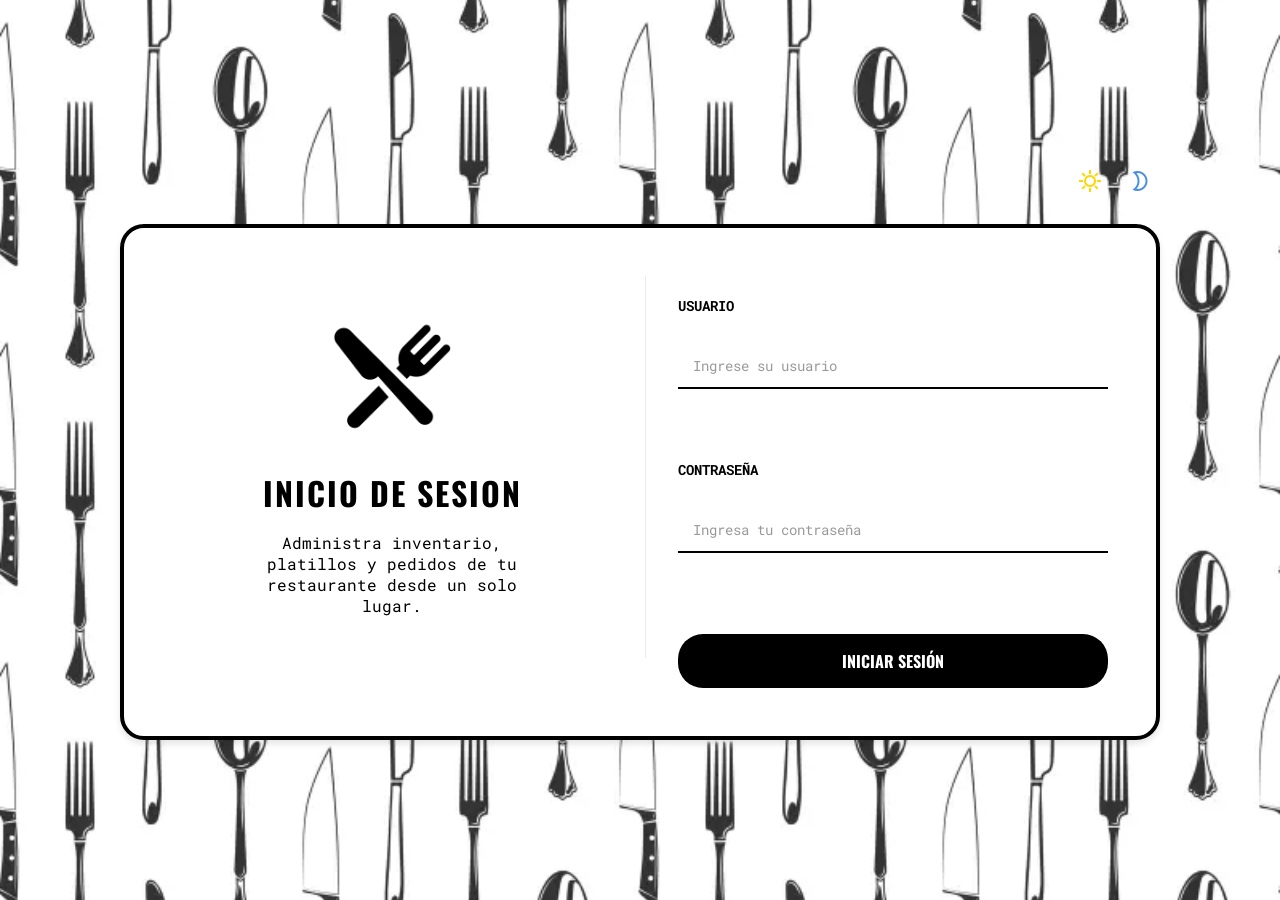
<file: index.html>
<!DOCTYPE html>
<html lang="es">

<head>
    <meta charset="UTF-8">
    <meta name="viewport" content="width=device-width, initial-scale=1.0">

    <link rel="stylesheet" href="https://fonts.googleapis.com/css2?family=Material+Symbols+Outlined" />
    <link rel="stylesheet" href="./css/sytle.css">
    <link rel="stylesheet" href="./css/layout.css">
    <link rel="stylesheet" href="./css/login.css">
    <link rel="stylesheet" href="./css/desktop/login-desktop.css">
    
    <title>El Buen Sazón - Login</title>
</head>

<body>
    <section class="contenedor">
        <div class="contenido">
            <div class="icono-claro-oscuro">
                <button type="button" id="btnClaro">
                    <span class="material-symbols-outlined">sunny</span>
                </button>
                <button type="button" id="btnOscuro">
                    <span class="material-symbols-outlined">mode_night</span>
                </button>
            </div>
            <div class="contenido__login">
                <div class="login__logo">
                    <img src="./icon/utensilios.png" alt="icono-utensilios">
                    <h1>INICIO DE SESION</h1>
                    <p>Administra inventario, platillos y pedidos de tu restaurante desde un solo lugar.</p>
                </div>
                <div class="login__formulario">
                    <form class="formulario__login" id="formularioLogin">
                        <!-- Formulario -->
                        <label>USUARIO</label>
                        <input type="email" placeholder="Ingrese su usuario" id="usuario__login" required>
                        <p class="error" id="errorUsuario"></p>
    
                        <label>CONTRASEÑA</label>
                        <input type="password" placeholder="Ingresa tu contraseña" id="contrasenia__login" required>
                        <p class="error" id="errorContrasenia"></p>
    
                        <button type="submit" id="btnIniciarSesion">Iniciar Sesión</button>
                    </form>
                </div>
            </div>
        </div>
    </section>

    <script src="./js/utils.js"></script>
    <script src="./js/login.js"></script>
</body>
</html>
</file>
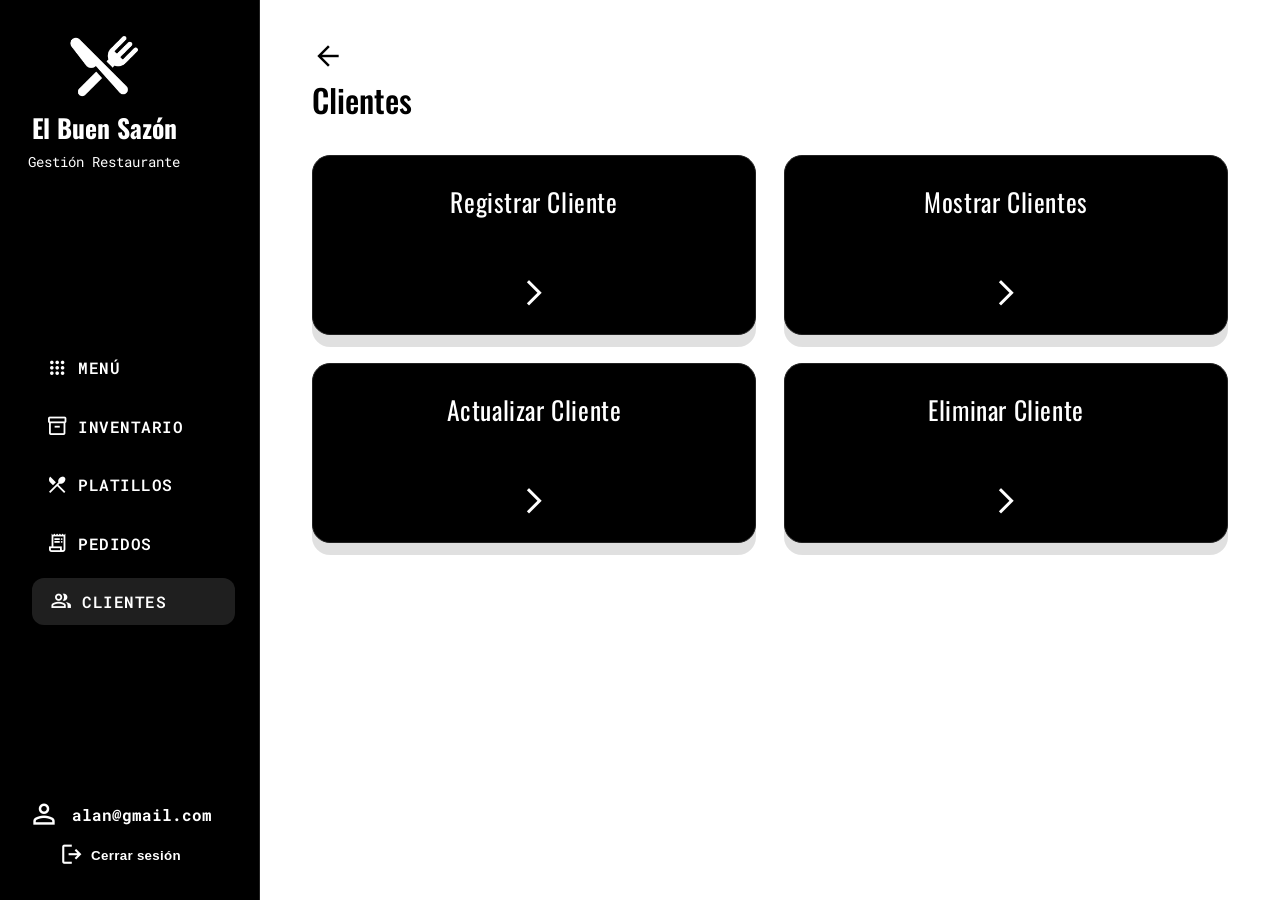
<file: clientes.html>
<!DOCTYPE html>
<html lang="es">
<head>
    <meta charset="UTF-8">
    <meta name="viewport" content="width=device-width, initial-scale=1.0">
    <link rel="stylesheet" href="https://fonts.googleapis.com/css2?family=Material+Symbols+Outlined" />
    <link rel="stylesheet" href="./css/sytle.css">
    <link rel="stylesheet" href="./css/layout.css">
    <link rel="stylesheet" href="./css/clientes.css">
    <link rel="stylesheet" href="./css/desktop/layout-desktop.css">
    <link rel="stylesheet" href="./css/desktop/clientes-desktop.css">
    <title>El Buen Sazón - Clientes</title>
</head>
<body>
    <div class="layout">
        <aside class="layout__sidebar">
            <div class="sidebar__brand">
                <img src="./icon/utensilios.png" alt="El Buen Sazón" class="sidebar__logo">
                <h1>El Buen Sazón</h1>
                <p>Gestión Restaurante</p>
            </div>
            <nav class="sidebar__nav">
                <a href="menu.html" class="sidebar__link">
                    <span class="material-symbols-outlined">apps</span>
                    <span>Menú</span>
                </a>
                <a href="inventario.html" class="sidebar__link">
                    <span class="material-symbols-outlined">inventory_2</span>
                    <span>Inventario</span>
                </a>
                <a href="platillos.html" class="sidebar__link">
                    <span class="material-symbols-outlined">restaurant_menu</span>
                    <span>Platillos</span>
                </a>
                <a href="pedidos.html" class="sidebar__link">
                    <span class="material-symbols-outlined">receipt_long</span>
                    <span>Pedidos</span>
                </a>
                <a href="clientes.html" class="sidebar__link sidebar__link--active">
                    <span class="material-symbols-outlined">people</span>
                    <span>Clientes</span>
                </a>
            </nav>
            <div class="sidebar__userbar">
                <div class="informacion__usuario">
                    <span class="material-symbols-outlined">person</span>
                    <h2 id="nombreUsuario"></h2>
                </div>
                <button type="button" id="btnSalir" class="sidebar__logout">
                    <span class="material-symbols-outlined">logout</span>
                    <span>Cerrar sesión</span>
                </button>
            </div>
        </aside>
        <section class="contenedor layout__content">
            <div class="divider"></div>
            <div class="contenido">            
            <div id="contenido__menu" class="contenido__menu pantalla">
                <button type="button" id="btnRegresa-menuPrincipal">
                    <span class="material-symbols-outlined">arrow_back</span>
                </button>

                <div class="titulo">
                    <h2>Clientes</h2>
                </div>
                <div class="contenido__tarjetas" id="menu__clientes">
                    <button type="button" class="tarjeta__menu" id="btnRegistrarCliente">
                        <h1>Registrar Cliente</h1>
                        <span class="material-symbols-outlined">arrow_forward_ios</span>
                    </button>

                    <button type="button" class="tarjeta__menu" id="btnMostrarClientes">
                        <h1>Mostrar Clientes</h1>
                        <span class="material-symbols-outlined">arrow_forward_ios</span>
                    </button>

                    <button type="button" class="tarjeta__menu" id="btnActualizarCliente">
                        <h1>Actualizar Cliente</h1>
                        <span class="material-symbols-outlined">arrow_forward_ios</span>
                    </button>

                    <button type="button" class="tarjeta__menu" id="btnEliminarCliente">
                        <h1>Eliminar Cliente</h1>
                        <span class="material-symbols-outlined">arrow_forward_ios</span>
                    </button>

                </div>
            </div>

            <!-- ================= REGISTRO ================= -->
            <div id="contenido__registroCliente" class="pantalla oculto">
                <button type="button" class="btnRegresar">
                    <span class="material-symbols-outlined">arrow_back</span>
                </button>
                <div class="titulo">
                    <h1>Registro de Cliente</h1>
                </div>

                <div class="contenido__entradas">

                    <form class="formulario__entradaCliente">

                        <div class="input-group">
                            <label for="identificacionCliente">Identificación</label>
                            <input type="text" id="identificacionCliente" placeholder="Ej. 1098765432">
                        </div>

                        <div class="input-group">
                            <label for="nombreClienteReg">Nombre</label>
                            <input type="text" id="nombreClienteReg" placeholder="Ej. Juan Pérez">
                        </div>

                        <div class="input-group">
                            <label for="telefonoCliente">Teléfono</label>
                            <input type="text" id="telefonoCliente" placeholder="Ej. 3001234567">
                        </div>

                        <div class="input-group">
                            <label for="emailCliente">Email</label>
                            <input type="email" id="emailCliente" placeholder="Ej. juan@correo.com">
                        </div>

                        <div class="input-group">
                            <label for="generoCliente">Género (opcional)</label>
                            <select id="generoCliente">
                                <option value="">Seleccione</option>
                                <option value="Femenino">Femenino</option>
                                <option value="Masculino">Masculino</option>
                                <option value="Otro">Otro</option>
                            </select>
                        </div>

                        <button type="button" class="btnVerde btnSiguienteMejorado" id="btnSiguienteRegistroCliente">Siguiente</button>

                    </form>

                    <!-- CONFIRMACION -->
                    <div class="confirmacionDatos oculto">

                        <h2>Confirmación de Datos</h2>

                        <p id="confIdentificacion"></p>
                        <p id="confNombre"></p>
                        <p id="confTelefono"></p>
                        <p id="confEmail"></p>
                        <p id="confGenero"></p>

                        <button type="button" class="btnVerde" id="btnGuardarCliente">Guardar Cliente</button>

                    </div>

                    <p id="mensajeRegistroCliente" class="mensaje"></p>

                </div>
            </div>

            <!-- ================= MOSTRAR ================= -->
            <div id="contenido__mostrarClientes" class="pantalla oculto">

                <button type="button" class="btnRegresar">
                    <span class="material-symbols-outlined">arrow_back</span>
                </button>

                <div class="titulo">
                    <h1>Clientes</h1>
                </div>

                <div id="tarjetasClientes" class="tarjetas__clientes"></div>

            </div>

            <!-- ================= ACTUALIZAR ================= -->
            <div id="contenido__actualizarCliente" class="pantalla oculto">

                <button type="button" class="btnRegresar">
                    <span class="material-symbols-outlined">arrow_back</span>
                </button>

                <div class="titulo">
                    <h1>Actualizar Cliente</h1>
                </div>

                <div id="tarjetasActualizarCliente" class="tarjetas__clientes"></div>
                <p id="mensajeActualizarCliente" class="mensaje"></p>

            </div>

            <!-- ================= ELIMINAR ================= -->
            <div id="contenido__eliminarCliente" class="pantalla oculto">

                <button type="button" class="btnRegresar">
                    <span class="material-symbols-outlined">arrow_back</span>
                </button>

                <div class="titulo">
                    <h1>Eliminar Cliente</h1>
                </div>

                <div id="tarjetasEliminarCliente" class="tarjetas__clientes"></div>
                <p id="mensajeEliminarCliente" class="mensaje"></p>

            </div>

            </div>
        </section>
    </div>
    <script src="./js/utils.js"></script>
    <script src="./js/persistencia.js"></script>
    <script src="./js/clientes.js"></script>
</body>
</html>
</file>
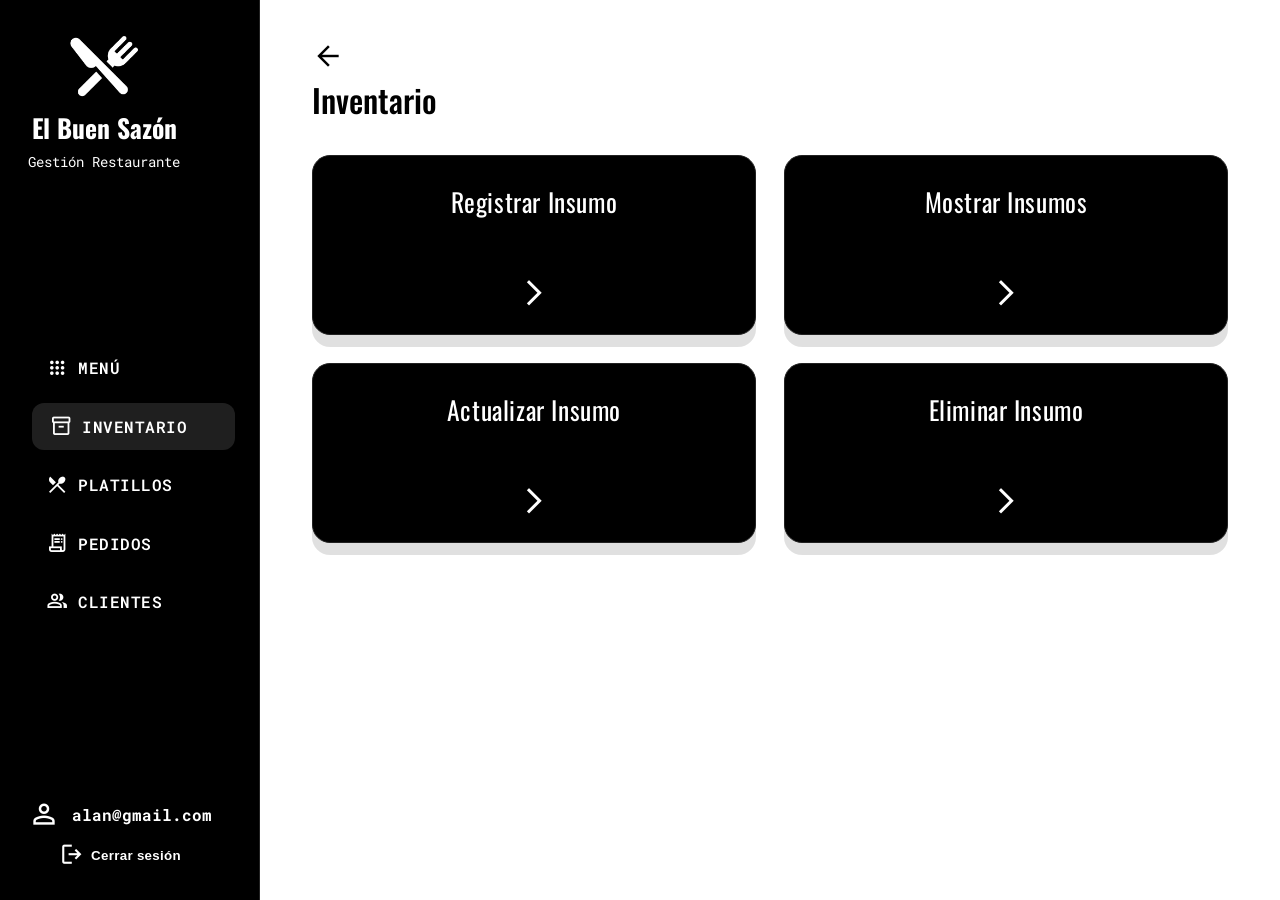
<file: inventario.html>
<!DOCTYPE html>
<html lang="es">
<head>
    <meta charset="UTF-8">
    <meta name="viewport" content="width=device-width, initial-scale=1.0">
    <link rel="stylesheet" href="https://fonts.googleapis.com/css2?family=Material+Symbols+Outlined" />
    <link rel="stylesheet" href="./css/sytle.css">
    <link rel="stylesheet" href="./css/layout.css">
    <link rel="stylesheet" href="./css/inventario.css">
    <link rel="stylesheet" href="./css/desktop/layout-desktop.css">
    <link rel="stylesheet" href="./css/desktop/inventario-desktop.css">
    <title>El Buen Sazón - Inventario</title>
</head>
<body>

    <div class="layout">
        <aside class="layout__sidebar">
            <div class="sidebar__brand">
                <img src="./icon/utensilios.png" alt="El Buen Sazón" class="sidebar__logo">
                <h1>El Buen Sazón</h1>
                <p>Gestión Restaurante</p>
            </div>
            <nav class="sidebar__nav">
                <a href="menu.html" class="sidebar__link">
                    <span class="material-symbols-outlined">apps</span>
                    <span>Menú</span>
                </a>
                <a href="inventario.html" class="sidebar__link sidebar__link--active">
                    <span class="material-symbols-outlined">inventory_2</span>
                    <span>Inventario</span>
                </a>
                <a href="platillos.html" class="sidebar__link">
                    <span class="material-symbols-outlined">restaurant_menu</span>
                    <span>Platillos</span>
                </a>
                <a href="pedidos.html" class="sidebar__link">
                    <span class="material-symbols-outlined">receipt_long</span>
                    <span>Pedidos</span>
                </a>
                <a href="clientes.html" class="sidebar__link">
                    <span class="material-symbols-outlined">people</span>
                    <span>Clientes</span>
                </a>
            </nav>
            <div class="sidebar__userbar">
                <div class="informacion__usuario">
                    <span class="material-symbols-outlined">person</span>
                    <h2 id="nombreUsuario"></h2>
                </div>
                <button type="button" id="btnSalir" class="sidebar__logout">
                    <span class="material-symbols-outlined">logout</span>
                    <span>Cerrar sesión</span>
                </button>
            </div>
        </aside>
        <section class="contenedor layout__content">
            <div class="divider"></div>
            <div class="contenido">            
            <div id="contenido__menu" class="contenido__menu pantalla">
                <button type="button" id="btnRegresa-menuPrincipal">
                    <span class="material-symbols-outlined">arrow_back</span>
                </button>

                <div class="titulo">
                    <h2>Inventario</h2>
                </div>

                <div class="contenido__tarjetas" id="menu__inventario">


                    <button type="button" class="tarjeta__menu" id="btnRegistrarInsumo">
                        <h1>Registrar Insumo</h1>
                        <span class="material-symbols-outlined">arrow_forward_ios</span>
                    </button>

                    <button type="button" class="tarjeta__menu" id="btnMostrarInsumo">
                        <h1>Mostrar Insumos</h1>
                        <span class="material-symbols-outlined">arrow_forward_ios</span>
                    </button>

                    <button type="button" class="tarjeta__menu" id="btnActualizarInsumo">
                        <h1>Actualizar Insumo</h1>
                        <span class="material-symbols-outlined">arrow_forward_ios</span>
                    </button>

                    <button type="button" class="tarjeta__menu" id="btnEliminarInsumo">
                        <h1>Eliminar Insumo</h1>
                        <span class="material-symbols-outlined">arrow_forward_ios</span>
                    </button>

                </div>
            </div>

            <!-- ================= REGISTRO ================= -->
            <div id="contenido__registroInsumo" class="pantalla oculto">

                <button type="button" class="btnRegresar">
                    <span class="material-symbols-outlined">arrow_back</span>
                </button>

                <div class="titulo">
                    <h1>Registro de Insumo</h1>
                </div>

                <div class="contenido__entradas">

                    <form class="formulario__entradaInsumo">

                        <div class="input-group">
                            <label for="tipoInsumo">Tipo de Insumo</label>
                            <select id="tipoInsumo" class="listaTipoInsumo">
                                <option value="">Elige una opción</option>
                            </select>
                        </div>

                        <div class="input-group">
                            <label for="insumo">Insumo</label>
                            <select id="insumo" class="listaInsumo">
                                <option value="">Elige una opción</option>
                            </select>
                        </div>

                    </form>

                    <div class="contenido__botones">
                        <button type="button" id="btnCrearCodigo">Agregar Insumo</button>
                    </div>

                    <form class="formulario__entradaInsumo">

                        <div class="input-group">
                            <label for="cantidadInsumo">Cantidad de producto</label>
                            <input type="number" id="cantidadInsumo">
                        </div>

                        <div class="input-group">
                            <label for="unidadInsumo">Unidad de medida</label>
                            <select id="unidadInsumo">
                                <option value="">Unidad de medida</option>
                            </select>
                        </div>

                        <div class="input-group">
                            <label for="fechaIngreso">Fecha de ingreso</label>
                            <input type="date" id="fechaIngreso">
                        </div>

                        <div class="input-group">
                            <label for="descripcionInsumo">Descripción</label>
                            <input type="text" id="descripcionInsumo">
                        </div>

                        <button type="button" class="btnVerde btnSiguienteMejorado" id="btnSiguienteRegistro">Siguiente</button>

                    </form>

                    <div class="contenido__botones contenido__botonesAbajo">
                        <button type="button" id="btnCrearTipo" class="btnVerde">Crear Tipo</button>
                    </div>

                    <!-- CONFIRMACION -->
                    <div class="confirmacionDatos oculto">

                        <h2>Confirmación de Datos</h2>

                        <p id="confTipo"></p>
                        <p id="confInsumo"></p>
                        <p id="confCantidad"></p>
                        <p id="confUnidad"></p>
                        <p id="confFecha"></p>
                        <p id="confDescripcion"></p>

                        <button type="button" class="btnVerde" id="btnGuardarInsumo">Guardar Insumo</button>

                    </div>

                </div>
            </div>

            <!-- ================= CREAR INSUMO ================= -->
            <div id="contenido__crearInsumo" class="pantalla oculto">

                <button type="button" class="btnRegresar">
                    <span class="material-symbols-outlined">arrow_back</span>
                </button>

                <div class="titulo">
                    <h1>Crear Insumo</h1>
                </div>

                <form class="formulario formulario__creacionInsumo">

                    <p>Ingrese el tipo de insumo al que pertenece el nuevo código</p>

                    <label for="tipoInsumoCrear">Tipo de Insumo</label>
                    <select id="tipoInsumoCrear" class="listaTipoInsumo">
                        <option value="">Elige una opción</option>
                    </select>

                    <label for="nuevoInsumo">Nuevo Insumo</label>
                    <input type="text" id="nuevoInsumo">

                    <button type="button" class="btnVerde" id="btnSiguienteCrearInsumo">Siguiente</button>

                </form>

                <div class="confirmacionDatos oculto">
                    <h2>Confirmación de Datos</h2>
                    <p id="confTipoCrear"></p>
                    <p id="confNuevoInsumo"></p>
                    <button type="button" id="btnGuardarCrearInsumo">Guardar</button>
                    <button type="button" id="btnCancelarCrearInsumo" class="btnRegresar">Cancelar</button>
                </div>

                <p id="mensajeCrearInsumo" class="mensaje"></p>

            </div>

            <!-- ================= CREAR TIPO ================= -->
            <div id="contenido__crearTipo" class="pantalla oculto">

                <button type="button" class="btnRegresar">
                    <span class="material-symbols-outlined">arrow_back</span>
                </button>

                <div class="titulo">
                    <h1>Crear Tipo de Insumo</h1>
                </div>

                <form class="formulario formulario__creacionTipo">

                    <p>Ingrese el nombre del tipo de insumo</p>

                    <label for="nombreTipoInsumo">Nombre del Tipo</label>
                    <input type="text" id="nombreTipoInsumo" placeholder="Ejem. Lacteos">

                    <label for="unidadTipoInsumo">Unidad de Medida</label>
                    <select id="unidadTipoInsumo">
                        <option value="">Seleccione unidad</option>
                        <option value="libras">libras</option>
                        <option value="litros">litros</option>
                        <option value="unidades">unidades</option>
                        <option value="kg">kg</option>
                        <option value="gramos">gramos</option>
                        <option value="ml">ml</option>
                    </select>

                    <button type="button" class="btnVerde" id="btnSiguienteTipo">Siguiente</button>

                </form>

                <div class="confirmacionDatos oculto">
                    <h2>Confirmación de Datos</h2>
                    <p id="confNombreTipo"></p>
                    <p id="confUnidadTipo"></p>
                    <button type="button" id="btnGuardarTipo">Guardar</button>
                    <button type="button" id="btnCancelarTipo" class="btnRegresar">Cancelar</button>
                </div>

                <p id="mensajeCrearTipo" class="mensaje"></p>

            </div>

            <!-- ================= MOSTRAR ================= -->
            <div id="contenido__mostrarInsumos" class="pantalla oculto">

                <button type="button" class="btnRegresar">
                    <span class="material-symbols-outlined">arrow_back</span>
                </button>

                <div class="titulo">
                    <h1>Insumos</h1>
                </div>

                <!-- TABLA DE TOTALES GLOBALES -->
                <div class="tabla__totales">
                    <h3>Totales Globales</h3>
                    <table class="tabla__globales">
                        <thead>
                            <tr>
                                <th>Insumo</th>
                                <th>Cantidad Total</th>
                            </tr>
                        </thead>
                        <tbody id="tablaTotalesInsumos"></tbody>
                    </table>
                </div>

                <div id="tarjetasInsumos" class="tarjetas__insumos"></div>

            </div>

            <!-- ================= ACTUALIZAR ================= -->
            <div id="contenido__actualizarInsumo" class="pantalla oculto">

                <button type="button" class="btnRegresar">
                    <span class="material-symbols-outlined">arrow_back</span>
                </button>

                <div class="titulo">
                    <h1>Actualizar Insumo</h1>
                </div>

                <div id="tarjetasActualizar" class="tarjetas__insumos"></div>
                <p id="mensajeActualizar" class="mensaje"></p>

            </div>

            <!-- ================= ELIMINAR ================= -->
            <div id="contenido__eliminarInsumo" class="pantalla oculto">

                <button type="button" class="btnRegresar">
                    <span class="material-symbols-outlined">arrow_back</span>
                </button>

                <div class="titulo">
                    <h1>Eliminar Insumo</h1>
                </div>

                <div id="tarjetasEliminar" class="tarjetas__insumos"></div>
                <p id="mensajeEliminar" class="mensaje"></p>

            </div>

            </div>
        </section>
    </div>
    <script src="./js/utils.js"></script>
    <script src="./js/Insumos.js"></script>
    <script src="./js/persistencia.js"></script>
    <script src="./js/inventario.js"></script>
</body>
</html>
</file>
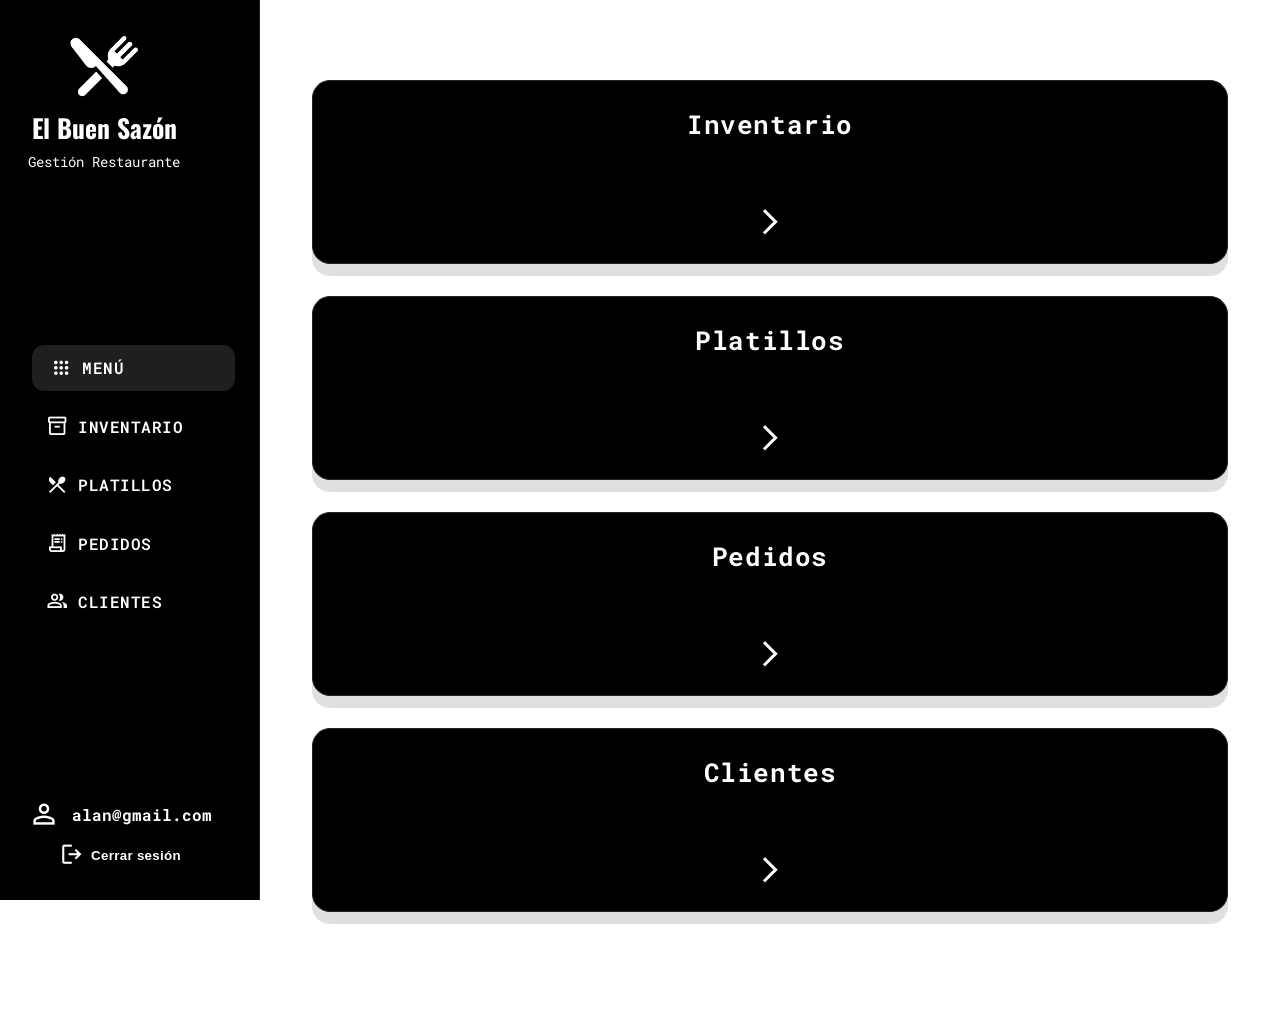
<file: menu.html>
<!DOCTYPE html>
<html lang="es">
<head>
    <meta charset="UTF-8">
    <meta name="viewport" content="width=device-width, initial-scale=1.0">

    <link rel="stylesheet" href="https://fonts.googleapis.com/css2?family=Material+Symbols+Outlined" />

    <link rel="stylesheet" href="css/sytle.css">
    <link rel="stylesheet" href="css/layout.css">
    <link rel="stylesheet" href="css/menu.css">
    <link rel="stylesheet" href="css/desktop/layout-desktop.css">
    <link rel="stylesheet" href="css/desktop/menu-desktop.css">

    <title>El Buen Sazón - Menú Principal</title>
</head>
<body>
    <div class="layout">
        <aside class="layout__sidebar">
            <div class="sidebar__brand">
                <img src="./icon/utensilios.png" alt="El Buen Sazón" class="sidebar__logo">
                <h1>El Buen Sazón</h1>
                <p>Gestión Restaurante</p>
            </div>
            <nav class="sidebar__nav">
                <a href="menu.html" class="sidebar__link sidebar__link--active">
                    <span class="material-symbols-outlined">apps</span>
                    <span>Menú</span>
                </a>
                <a href="inventario.html" class="sidebar__link">
                    <span class="material-symbols-outlined">inventory_2</span>
                    <span>Inventario</span>
                </a>
                <a href="platillos.html" class="sidebar__link">
                    <span class="material-symbols-outlined">restaurant_menu</span>
                    <span>Platillos</span>
                </a>
                <a href="pedidos.html" class="sidebar__link">
                    <span class="material-symbols-outlined">receipt_long</span>
                    <span>Pedidos</span>
                </a>
                <a href="clientes.html" class="sidebar__link">
                    <span class="material-symbols-outlined">people</span>
                    <span>Clientes</span>
                </a>
            </nav>
            <div class="sidebar__userbar">
                <div class="informacion__usuario">
                    <span class="material-symbols-outlined">person</span>
                    <h2 id="nombreUsuario"></h2>
                </div>  
                <button type="button" id="btnSalir" class="sidebar__logout">
                    <span class="material-symbols-outlined">logout</span>
                    <span>Cerrar sesión</span>
                </button>
            </div>
        </aside>
        <section class="contenedor layout__content">
            <div class="layout__divider divider"></div>
            <div class="contenido">
                <div class="contenido__tarjetas">
                    <article class="tarjeta__menu" id="btnInventario">
                        <h1>Inventario</h1>
                        <span class="material-symbols-outlined">arrow_forward_ios</span>
                    </article>

                    <article class="tarjeta__menu" id="btnPlatillos">
                        <h1>Platillos</h1>
                        <span class="material-symbols-outlined">arrow_forward_ios</span>
                    </article>

                    <article class="tarjeta__menu" id="btnPedidos">
                        <h1>Pedidos</h1>
                        <span class="material-symbols-outlined">arrow_forward_ios</span>
                    </article>
                    <article class="tarjeta__menu" id="btnCliente">
                        <h1>Clientes</h1>
                        <span class="material-symbols-outlined">arrow_forward_ios</span>
                    </article>
                </div>
            </div>
        </section>
    </div>
    <script src="./js/utils.js"></script>
    <script src="./js/persistencia.js"></script>
    <script src="./js/menu.js"></script>
</body>
</html>
</file>
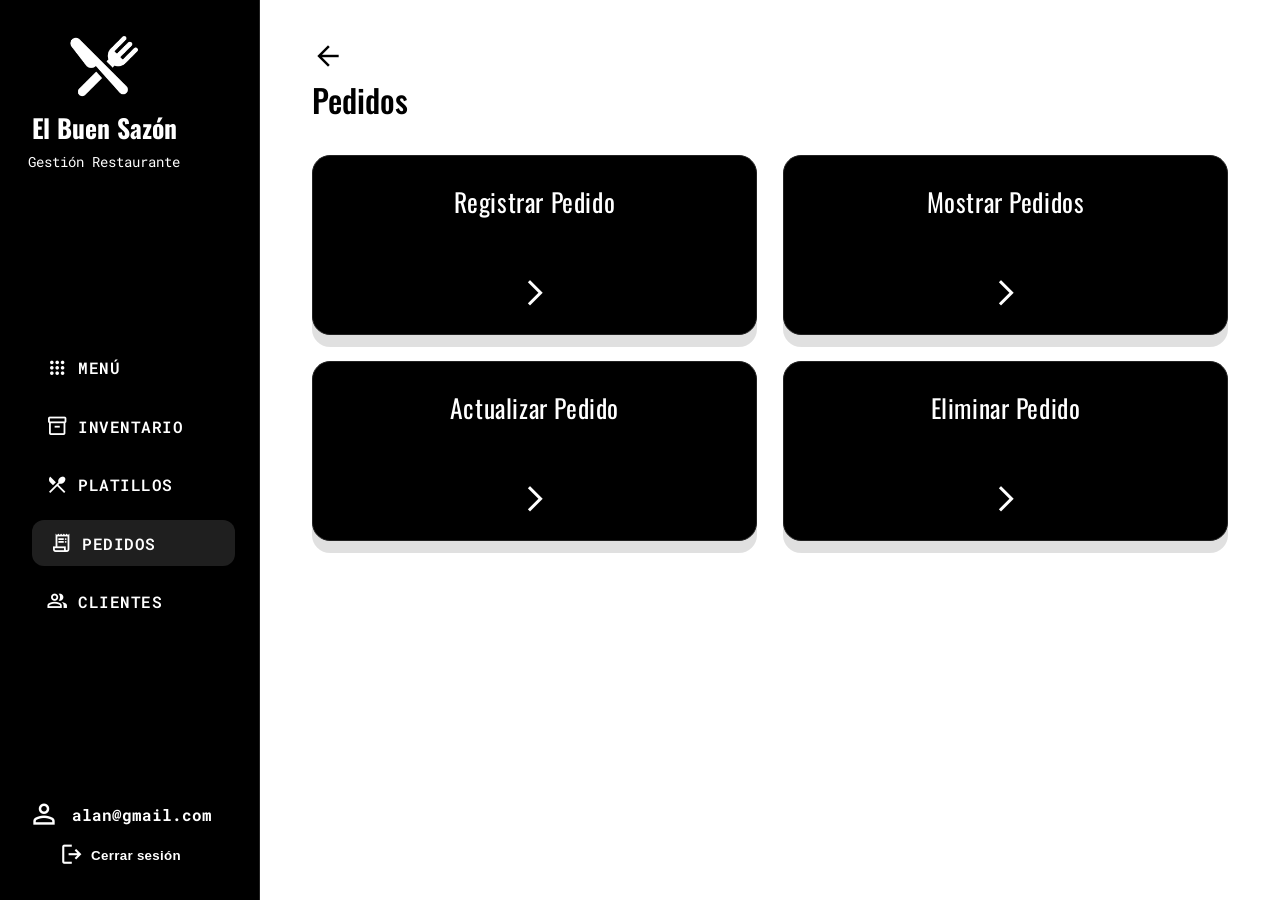
<file: pedidos.html>
<!DOCTYPE html>
<html lang="es">
<head>
    <meta charset="UTF-8">
    <meta name="viewport" content="width=device-width, initial-scale=1.0">
    <link rel="stylesheet" href="https://fonts.googleapis.com/css2?family=Material+Symbols+Outlined" />
    <link rel="stylesheet" href="./css/sytle.css">
    <link rel="stylesheet" href="./css/layout.css">
    <link rel="stylesheet" href="./css/pedidos.css">
    <link rel="stylesheet" href="./css/desktop/layout-desktop.css">
    <link rel="stylesheet" href="./css/desktop/pedidos-desktop.css">
    <title>El Buen Sazón - Pedidos</title>
</head>
<body>

    <div class="layout">
        <aside class="layout__sidebar">
            <div class="sidebar__brand">
                <img src="./icon/utensilios.png" alt="El Buen Sazón" class="sidebar__logo">
                <h1>El Buen Sazón</h1>
                <p>Gestión Restaurante</p>
            </div>
            <nav class="sidebar__nav">
                <a href="menu.html" class="sidebar__link">
                    <span class="material-symbols-outlined">apps</span>
                    <span>Menú</span>
                </a>
                <a href="inventario.html" class="sidebar__link">
                    <span class="material-symbols-outlined">inventory_2</span>
                    <span>Inventario</span>
                </a>
                <a href="platillos.html" class="sidebar__link">
                    <span class="material-symbols-outlined">restaurant_menu</span>
                    <span>Platillos</span>
                </a>
                <a href="pedidos.html" class="sidebar__link sidebar__link--active">
                    <span class="material-symbols-outlined">receipt_long</span>
                    <span>Pedidos</span>
                </a>
                <a href="clientes.html" class="sidebar__link">
                    <span class="material-symbols-outlined">people</span>
                    <span>Clientes</span>
                </a>
            </nav>
            <div class="sidebar__userbar">
                <div class="informacion__usuario">
                    <span class="material-symbols-outlined">person</span>
                    <h2 id="nombreUsuario"></h2>
                </div>
                <button type="button" id="btnSalir" class="sidebar__logout">
                    <span class="material-symbols-outlined">logout</span>
                    <span>Cerrar sesión</span>
                </button>
            </div>
        </aside>
        <section class="contenedor layout__content">
            <div class="contenido">            
            <div id="contenido__menu" class="contenido__menu pantalla">
                <button type="button" id="btnRegresa-menuPrincipal">
                    <span class="material-symbols-outlined">arrow_back</span>
                </button>

                <div class="titulo">
                    <h2>Pedidos</h2>
                </div>

                <div class="contenido__tarjetas" id="menu__pedidos">

                    <button type="button" class="tarjeta__menu" id="btnRegistrarPedido">
                        <h1>Registrar Pedido</h1>
                        <span class="material-symbols-outlined">arrow_forward_ios</span>
                    </button>

                    <button type="button" class="tarjeta__menu" id="btnMostrarPedidos">
                        <h1>Mostrar Pedidos</h1>
                        <span class="material-symbols-outlined">arrow_forward_ios</span>
                    </button>

                    <button type="button" class="tarjeta__menu" id="btnActualizarPedido">
                        <h1>Actualizar Pedido</h1>
                        <span class="material-symbols-outlined">arrow_forward_ios</span>
                    </button>

                    <button type="button" class="tarjeta__menu" id="btnEliminarPedido">
                        <h1>Eliminar Pedido</h1>
                        <span class="material-symbols-outlined">arrow_forward_ios</span>
                    </button>

                </div>
            </div>

            <!-- ================= REGISTRO ================= -->
            <div id="contenido__registroPedido" class="pantalla oculto">

                <button type="button" class="btnRegresar">
                    <span class="material-symbols-outlined">arrow_back</span>
                </button>

                <div class="titulo">
                    <h1>Registro de Pedido</h1>
                </div>

                <div class="contenido__entradas">
                    <form class="formulario__entradaPedido">
                        <div class="input-group">
                            <label>Fecha</label>
                            <input type="date" id="fechaPedido">
                        </div>

                        <div class="input-group">
                            <label>Hora</label>
                            <input type="time" id="horaPedido">
                        </div>

                        <div class="input-group">
                            <label for="selectClientePedido">Cliente</label>
                            <select id="selectClientePedido">
                                <option value="">Seleccione un cliente</option>
                            </select>
                        </div>

                        <div class="input-group">
                            <label for="numeroCliente">Teléfono del cliente</label>
                            <input type="text" id="numeroCliente" readonly placeholder="Se autocompleta al elegir cliente">
                        </div>

                        <table class="tabla__platillos">
                            <thead>
                                <tr>
                                    <th>Tipo Platillo</th>
                                    <th>Platillo</th>
                                    <th>Precio</th>
                                    <th>Cantidad</th>
                                    <th>Subtotal</th>
                                    <th>Seleccionar</th>
                                </tr>
                            </thead>
                            <tbody id="cuerpoTabla__platillos">

                            </tbody>
                        </table>

                        <div class="resumen__pedido">
                            <p><strong>Total del pedido:</strong> $<span id="totalPedido">0.00</span></p>
                        </div>

                        <button type="button" class="btnVerde" id="btnSiguienteRegistro">Siguiente</button>

                    </form>

                    <!-- CONFIRMACION -->
                    <div class="confirmacionDatos oculto">

                        <h2>Confirmación de Datos</h2>
                        
                        <p class="codigoClienteConfirmado"></p>
                        <p class="nombreClienteConfirmado"></p>
                        <p class="numeroClienteConfirmado"></p>
                        <p class="fechaClienteConfirmado"></p>
                        <p class="horaClienteConfirmado"></p>
                        <table class="tabla__platillos platillosConfirmados">
                            <thead>
                                <tr>
                                    <th>Tipo de Platillo</th>
                                    <th>Platillo</th>
                                    <th>Precio</th>
                                    <th>Cantidad</th>
                                    <th>Subtotal</th>
                                </tr>
                            </thead>
                            <tbody class="cuerpoTabla__platillosConfirmados"></tbody>
                        </table>
                        
                        <div class="resumen__pedido">
                            <p><strong>Total del pedido:</strong> $<span id="totalPedidoConfirmado">0.00</span></p>
                        </div>

                        <button type="button" class="btnVerde" id="btnGuardarPedido">Guardar Pedido</button>

                    </div>

                </div>
            </div>

            <!-- ================= MOSTRAR ================= -->
            <div id="contenido__mostrarPedidos" class="pantalla oculto">

                <button type="button" class="btnRegresar">
                    <span class="material-symbols-outlined">arrow_back</span>
                </button>

                <div class="titulo">
                    <h1>Pedidos</h1>
                </div>

                <div class="tarjetas__pedidos" id="tarjetasMostrarPedidos"></div>
                <p id="mensajeMostrarPedidos" class="mensaje"></p>

            </div>
            
            <!-- Modal para ver detalles del pedido -->
            <div id="modalPedido" class="modal">
                <div class="modal__contenido">
                    <button class="modal__cerrar">&times;</button>
                    <h2 id="modalNumeroPedido"></h2>
                    <div class="modal__info">
                        <p><strong>Fecha:</strong> <span id="modalFecha"></span></p>
                        <p><strong>Hora:</strong> <span id="modalHora"></span></p>
                        <p><strong>Cliente:</strong> <span id="modalCliente"></span></p>
                        <p><strong>Teléfono:</strong> <span id="modalTelefono"></span></p>
                        <p><strong>Estado:</strong> <span id="modalEstado" class="estado__badge"></span></p>
                    </div>
                    <h3>Platillos</h3>
                    <table class="modal__tabla">
                        <thead>
                            <tr>
                                <th>Platillo</th>
                                <th>Precio</th>
                                <th>Cantidad</th>
                                <th>Subtotal</th>
                            </tr>
                        </thead>
                        <tbody id="modalPlatillos"></tbody>
                    </table>
                    <p class="modal__total">Total: $<span id="modalTotal">0.00</span></p>
                </div>
            </div>

            <!-- ================= ACTUALIZAR ================= -->
            <div id="contenido__actualizarPedido" class="pantalla oculto">

                <button type="button" class="btnRegresar">
                    <span class="material-symbols-outlined">arrow_back</span>
                </button>

                <div class="titulo">
                    <h1>Actualizar Pedido</h1>
                </div>

                <div class="tarjetas__pedidos" id="tarjetasActualizarPedido"></div>
                <p id="mensajeActualizarPedido" class="mensaje"></p>
            </div>

            <!-- ================= ELIMINAR ================= -->
            <div id="contenido__eliminarPedido" class="pantalla oculto">
                <button type="button" class="btnRegresar">
                    <span class="material-symbols-outlined">arrow_back</span>
                </button>

                <div class="titulo">
                    <h1>Eliminar Pedido</h1>
                </div>

                <div class="tarjetas__pedidos" id="tarjetasEliminarPedido"></div>
                <p id="mensajeEliminarPedido" class="mensaje"></p>
            </div>

            </div>
        </section>
    </div>
    <script src="./js/utils.js"></script>
    <script src="./js/Insumos.js"></script>
    <script src="./js/persistencia.js"></script>
    <script src="./js/pedidos.js"></script>
</body>
</html>
</file>
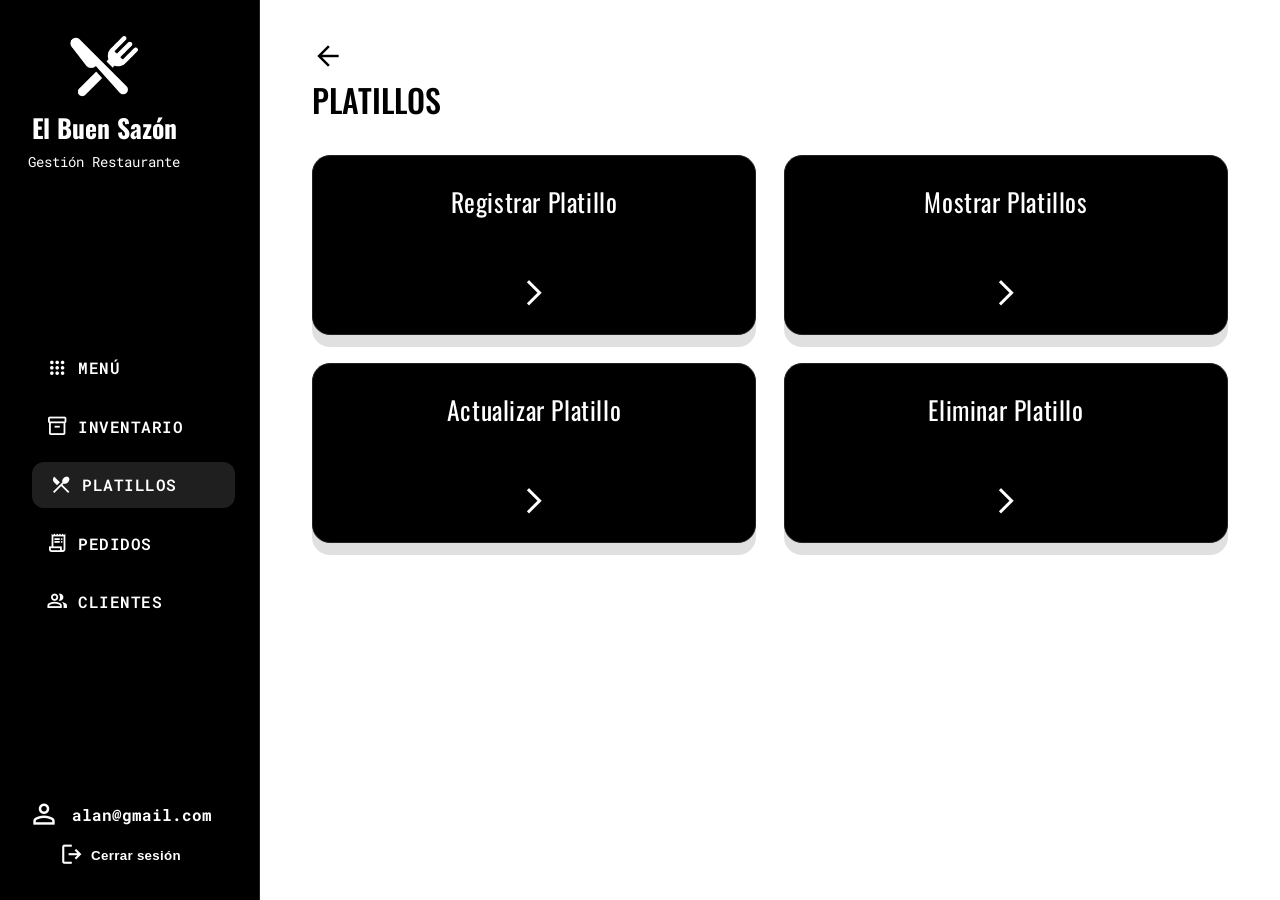
<file: platillos.html>
<!DOCTYPE html>
<html lang="es">
<head>
    <meta charset="UTF-8">
    <meta name="viewport" content="width=device-width, initial-scale=1.0">
    <link rel="stylesheet" href="https://fonts.googleapis.com/css2?family=Material+Symbols+Outlined" />
    <link rel="stylesheet" href="./css/sytle.css">
    <link rel="stylesheet" href="./css/layout.css">
    <link rel="stylesheet" href="./css/platillos.css">
    <link rel="stylesheet" href="./css/desktop/layout-desktop.css">
    <link rel="stylesheet" href="./css/desktop/platillos-desktop.css">
    <title>El Buen Sazón - Platillos</title>
</head>
<body>
    <div class="layout">
        <aside class="layout__sidebar">
            <div class="sidebar__brand">
                <img src="./icon/utensilios.png" alt="El Buen Sazón" class="sidebar__logo">
                <h1>El Buen Sazón</h1>
                <p>Gestión Restaurante</p>
            </div>
            <nav class="sidebar__nav">
                <a href="menu.html" class="sidebar__link">
                    <span class="material-symbols-outlined">apps</span>
                    <span>Menú</span>
                </a>
                <a href="inventario.html" class="sidebar__link">
                    <span class="material-symbols-outlined">inventory_2</span>
                    <span>Inventario</span>
                </a>
                <a href="platillos.html" class="sidebar__link sidebar__link--active">
                    <span class="material-symbols-outlined">restaurant_menu</span>
                    <span>Platillos</span>
                </a>
                <a href="pedidos.html" class="sidebar__link">
                    <span class="material-symbols-outlined">receipt_long</span>
                    <span>Pedidos</span>
                </a>
                <a href="clientes.html" class="sidebar__link">
                    <span class="material-symbols-outlined">people</span>
                    <span>Clientes</span>
                </a>
            </nav>
            <div class="sidebar__userbar">
                <div class="informacion__usuario">
                    <span class="material-symbols-outlined">person</span>
                    <h2 id="nombreUsuario"></h2>
                </div>
                <button type="button" id="btnSalir" class="sidebar__logout">
                    <span class="material-symbols-outlined">logout</span>
                    <span>Cerrar sesión</span>
                </button>
            </div>
        </aside>
        <section class="contenedor layout__content">
            <div class="divider"></div>
            <div class="contenido">
            <div id="contenido__menu" class="contenido__menu pantalla">
                <button type="button" id="btnRegresa-menuPrincipal">
                    <span class="material-symbols-outlined">arrow_back</span>
                </button>

                <div class="titulo">
                    <h2>PLATILLOS</h2>
                </div>

                <div class="contenido__tarjetas">
                    <button type="button" class="tarjeta__menu" id="btnRegistrarPlatillo">
                        <h1>Registrar Platillo</h1>
                        <span class="material-symbols-outlined">arrow_forward_ios</span>
                    </button>

                    <button type="button" class="tarjeta__menu" id="btnMostrarPlatillos">
                        <h1>Mostrar Platillos</h1>
                        <span class="material-symbols-outlined">arrow_forward_ios</span>
                    </button>

                    <button type="button" class="tarjeta__menu" id="btnActualizarPlatillo">
                        <h1>Actualizar Platillo</h1>
                        <span class="material-symbols-outlined">arrow_forward_ios</span>
                    </button>

                    <button type="button" class="tarjeta__menu" id="btnEliminarPlatillo">
                        <h1>Eliminar Platillo</h1>
                        <span class="material-symbols-outlined">arrow_forward_ios</span>
                    </button>
                </div>
            </div>

            <div id="contenido__registroPlatillo" class="pantalla oculto">
                <button type="button" class="btnRegresar">
                    <span class="material-symbols-outlined">arrow_back</span>
                </button>

                <div class="titulo">
                    <h1>Registro de Platillo</h1>
                </div>

                <div class="contenido__entradas">
                    <form class="formulario__entradaPlatillo">
                        <label>Tipo de Platillo</label>
                        <select id="tipoPlatilloCrear" class="listaTipoPlatillo">
                            <option value="">Elige una opción</option>
                        </select>
                    </form>

                    <button type="button" id="btnCrearTipo" class="btnVerde">Crear Tipo</button>

                    <form class="formulario__entradaPlatillo">
                        <label>Nombre del Platillo</label>
                        <input type="text" id="nombrePlatillo" placeholder="Ejemplo: Pizza">

                        <label>Descripción del Platillo</label>
                        <input type="text" id="descripcionPlatillo">

                        <label>Imagen (URL)</label>
                        <input type="text" id="urlImagen">

                        <label>Valor de Venta</label>
                        <input type="number" id="valorPlatillo">

                        <div class="formulario__ingredientes">
                            <label>Ingredientes</label>
                            <div id="listaIngredientes" class="lista__ingredientes">
                                <!-- Se populará dinámicamente con insumos registrados -->
                            </div>
                        </div>

                        <button type="button" id="btnSiguienteRegistro" class="btnVerde">Siguiente</button>
                    </form>

                    <div class="confirmacionDatos oculto">
                        <h2>Confirmación de Datos</h2>
                        <img id="confImagen" alt="Imagen del platillo">
                        <p id="confTipo"></p>
                        <p id="confNombre"></p>
                        <p id="confDescripcion"></p>
                        <p id="confValorVenta"></p>
                        <div id="confIngredientes"></div>
                        <button type="button" id="btnGuardarPlatillo" class="btnVerde">Guardar Platillo</button>
                    </div>
                </div>
            </div>

            <div id="contenido__crearTipo" class="pantalla oculto">
                <button type="button" class="btnRegresar">
                    <span class="material-symbols-outlined">arrow_back</span>
                </button>

                <div class="titulo">
                    <h1>Crear Tipo de Platillo</h1>
                </div>

                <form class="formulario__creacionTipoPlatillo">
                    <p>Ingrese el nombre del tipo de Platillo</p>
                    <input type="text" id="nombreTipoPlatillo" placeholder="Platillo Fuerte">
                    <button type="button" id="btnSiguienteTipo" class="btnVerde">Siguiente</button>
                </form>

                <div class="confirmacionDatos oculto">
                    <h2>Confirmación de Datos</h2>
                    <p id="confNombreTipo"></p>
                    <button type="button" id="btnGuardarTipo" class="btnVerde">Guardar</button>
                    <button type="button" class="btnRegresar">Cancelar</button>
                </div>
            </div>

            <div id="contenido__mostrarPlatillos" class="pantalla oculto">
                <button type="button" class="btnRegresar">
                    <span class="material-symbols-outlined">arrow_back</span>
                </button>

                <div class="titulo">
                    <h1>Platillos</h1>
                </div>

                <div id="tarjetasMostrarPlatillos" class="tarjetas__platillos"></div>
                
                <p id="mensajeMostrarPlatillos" class="mensaje"></p>
            </div>
            
            <!-- Modal para ver detalles del platillo -->
            <div id="modalPlatillo" class="modal">
                <div class="modal__contenido">
                    <button class="modal__cerrar">&times;</button>
                    <img id="modalImagen" class="modal__imagen" alt="Imagen del platillo">
                    <h2 id="modalNombre"></h2>
                    <div class="modal__info">
                        <p><strong>Tipo:</strong> <span id="modalTipo"></span></p>
                        <p><strong>Código:</strong> <span id="modalCodigo"></span></p>
                        <p><strong>Descripción:</strong> <span id="modalDescripcion"></span></p>
                        <p><strong>Valor de venta:</strong> <span id="modalValor"></span></p>
                    </div>
                    <div class="modal__ingredientes">
                        <h3>Ingredientes</h3>
                        <ul id="modalIngredientes"></ul>
                    </div>
                </div>
            </div>

            <div id="contenido__actualizarPlatillo" class="pantalla oculto">
                <button type="button" class="btnRegresar">
                    <span class="material-symbols-outlined">arrow_back</span>
                </button>

                <div class="titulo">
                    <h1>Actualizar Platillo</h1>
                </div>

                <div class="tarjetas__platillos" id="tarjetasActualizarPlatillo"></div>
                <p id="mensajeActualizarPlatillo" class="mensaje"></p>
            </div>

            <div id="contenido__eliminarPlatillo" class="pantalla oculto">
                <button type="button" class="btnRegresar">
                    <span class="material-symbols-outlined">arrow_back</span>
                </button>

                <div class="titulo">
                    <h1>Eliminar Platillo</h1>
                </div>

                <div class="tarjetas__platillos" id="tarjetasEliminarPlatillo"></div>
                <p id="mensajeEliminarPlatillo" class="mensaje"></p>
            </div>
            </div>
        </section>
    </div>
    <script src="./js/utils.js"></script>
    <script src="./js/Insumos.js"></script>
    <script src="./js/persistencia.js"></script>
    <script src="./js/platillos.js"></script>
</body>
</html>
</file>
<file: css/sytle.css>
@import url('https://fonts.googleapis.com/css2?family=Roboto+Mono:ital,wght@0,100..700;1,100..700&display=swap');
@import url('https://fonts.googleapis.com/css2?family=Oswald:wght@200..700&display=swap');
:root {
    /* Fondos y textos */
    --bg-color: #ffffff;
    --text-color: #000000;
    --card-bg: #f5f5f5;
    --card-border: #cccccc;
    --input-bg: #ffffff;
    --input-border: #999999;
    --divider-color: #000000;

    /* Botones */
    --btn-primary-bg: #000000;
    --btn-primary-text: #ffffff;

    /* Sombras */
    --shadow-card: 0 8px 0 #BDBDBD;

    /* Estados */
    --success-bg: #d4edda;
    --success-text: #155724;
    --success-border: #c3e6cb;
    --error-bg: #f8d7da;
    --error-text: #721c24;
    --error-border: #f5c6cb;

    /* Tipografía */
    --font-principal: "Roboto Mono", monospace;
    --font-Titulos: "Oswald", sans-serif;
    --font-size: 16px;
}

html {
    scroll-behavior: smooth;
}

* {
    margin: 0;
    padding: 0;
    box-sizing: border-box;  
}

body {
   min-height: 100vh;
   font-family: var(--font-principal);
   background: var(--bg-color);
   color: var(--text-color);
}

body.tema-oscuro {
    --bg-color: #1a1a1a;
    --text-color: #ffffff;
    --card-bg: #2d2d2d;
    --card-border: #444444;
    --input-bg: #2d2d2d;
    --input-border: #555555;
    --divider-color: #ffffff;
    --shadow-card: 0 8px 0 #444444;
    --success-bg: #1b5e20;
    --success-text: #c8e6c9;
    --success-border: #2e7d32;
    --error-bg: #b71c1c;
    --error-text: #ffcdd2;
    --error-border: #c62828;
}
</file>
<file: css/layout.css>
.contenedor {
    width: 100%;
    min-height: 100vh;
    background: var(--bg-color);
    padding: 20px;
}

.contenido__usuario {
    display: flex;
    justify-content: space-between;
    align-items: center;
}

.divider {
    height: 1px;
    background-color: var(--divider-color);
    margin: 20px 0;
}

.informacion__usuario {
    display: flex;
    align-items: center;
    gap: 10px;
}

.informacion__usuario h2 {
    font-size: 1rem;
    font-weight: bold;
    color: var(--text-color);
    margin: 0;
}

.material-symbols-outlined {
    font-size: 2rem;
    background-color: transparent;
    color: var(--text-color);
}

.informacion__usuario .material-symbols-outlined {
    font-size: 2rem;
}

#btnSalir,
#btnRegresa-menuPrincipal,
.btnRegresar {
    background: transparent;
    border: none;
    padding: 0;
    cursor: pointer;
    color: var(--text-color);
}

#btnRegresa-menuPrincipal h3 {
    font-size: 1.2rem;
    color: var(--text-color);
}

.contenido {
    width: 100%;
}

/* TITULOS */
.titulo {
    margin-top: 30px;
    margin-bottom: 40px;
    text-align: center;
}

.titulo h1,
.titulo h2 {
    font-family: var(--font-Titulos);
    font-size: 2rem;
    font-weight: 500;
    color: var(--text-color);
}

/* REGRESAR */
.btnRegresar {
    display: flex;
    align-items: center;
    gap: 10px;
    border: none;
    background: transparent;
    cursor: pointer;
}

.btnRegresar h3 {
    font-size: 1.2rem;
    color: var(--text-color);
}
</file>
<file: css/login.css>
/* Contenedor principal */
.contenedor {
    min-height: 100vh;
    display: flex;
    justify-content: center;
    align-items: center;
    background-image: url('../img/fondos/fondo_claro.png');
    background-size: cover;
    background-position: center;
    background-repeat: no-repeat;
    padding: 20px;
}

/* Tema oscuro: usar fondo oscuro con imagen */
body.tema-oscuro .contenedor {
    background-image: url('../img/fondos/fondo_oscuro.png');
}

/* La tarjeta del login se mantiene blanca siempre */
.contenido__login {
    background: #ffffff;
    border-radius: 20px;
    border: 4px solid #000000;
    padding: 30px;
    box-shadow: 0 4px 6px rgba(0, 0, 0, 0.1);
}

.contenido {
    width: 100%;
    max-width: 400px;
}

/* Botones de tema claro/oscuro */
.icono-claro-oscuro {
    display: flex;
    justify-content: flex-end;
    gap: 10px;
    margin-bottom: 20px;
}

.icono-claro-oscuro button {
    background: none;
    border: none;
    cursor: pointer;
    padding: 8px;
    border-radius: 50%;
    transition: background-color 0.3s ease;
}

.icono-claro-oscuro button:hover {
    background-color: rgba(0, 0, 0, 0.1);
}

.icono-claro-oscuro .material-symbols-outlined {
    font-size: 24px;
}

#btnClaro .material-symbols-outlined {
    color: #ffd700;
}

#btnOscuro .material-symbols-outlined {
    color: #4a90e2;
}

/* Logo */
.login__logo {
    text-align: center;
    margin-bottom: 30px;
}

.login__logo img {
    width: 80px;
    height: 80px;
    margin-bottom: 15px;
}

.login__logo h1 {
    font-family: var(--font-Titulos);
    font-size: 24px;
    color: #000000;
    text-transform: uppercase;
    letter-spacing: 2px;
}

/* Formulario */
.login__formulario {
    margin-top: 20px;
}

.formulario__login {
    display: flex;
    flex-direction: column;
    gap: 20px;
}

.formulario__login label {
    font-family: var(--font-principal);
    font-size: 14px;
    font-weight: bold;
    color: #000000;
    margin-bottom: 5px;
    display: block;
}

.formulario__login input {
    width: 100%;
    padding: 12px 15px;
    border: none;
    border-bottom: 2px solid #000000;
    border-radius: 0;
    font-family: var(--font-principal);
    font-size: 14px;
    background: transparent;
    color: #000000;
    transition: border-color 0.3s ease;
}

.formulario__login input:focus {
    outline: none;
    border-bottom-color: #ff6b35;
}

.formulario__login input::placeholder {
    color: #999;
}

.formulario__login button[type="submit"] {
    width: 100%;
    padding: 15px;
    background: #000000;
    color: white;
    border: none;
    border-radius: 25px;
    font-family: var(--font-Titulos);
    font-size: 16px;
    font-weight: bold;
    text-transform: uppercase;
    cursor: pointer;
    transition: background-color 0.3s ease, transform 0.2s ease;
    margin-top: 10px;
}

.formulario__login button[type="submit"]:hover {
    background: #e55a2b;
    transform: translateY(-2px);
}

.formulario__login button[type="submit"]:active {
    transform: translateY(0);
}

/* Mensaje de error */
.error {
    color: #ff4444;
    font-size: 12px;
    margin-top: 5px;
    min-height: 18px;
    font-family: var(--font-principal);
}

.error-message {
    background: #ff4444;
    color: white;
    padding: 12px;
    border-radius: 8px;
    text-align: center;
    font-family: var(--font-principal);
    font-size: 14px;
    margin-top: 15px;
    animation: fadeIn 0.3s ease;
}

@keyframes fadeIn {
    from {
        opacity: 0;
        transform: translateY(-10px);
    }
    to {
        opacity: 1;
        transform: translateY(0);
    }
}
</file>
<file: css/desktop/login-desktop.css>
@media (min-width: 1024px) {
    .contenido {
        max-width: 1040px;
        margin: 0 auto;
    }

    .contenido__login {
        display: grid;
        grid-template-columns: 1.1fr 1fr;
        gap: 32px;
        padding: 48px;
        border-radius: 24px;
    }

    .login__logo {
        display: grid;
        align-content: center;
        justify-items: center;
        gap: 16px;
        border-right: 1px solid rgba(0, 0, 0, 0.08);
        padding-right: 32px;
    }

    .login__logo img {
        width: 120px;
        height: 120px;
    }

    .login__logo h1 {
        font-size: 2rem;
    }

    .login__logo p {
        font-size: 1rem;
        color: var(--background-secundario);
        text-align: center;
        max-width: 280px;
    }

    .login__formulario {
        display: flex;
        flex-direction: column;
        justify-content: center;
    }

    .formulario__login {
        gap: 24px;
    }

    body.tema-oscuro .login__logo {
        border-right: 1px solid rgba(255, 255, 255, 0.1);
    }
}

@media (min-width: 1440px) {
    .contenido__login {
        grid-template-columns: 1fr 1fr;
        padding: 56px;
    }

    .login__logo h1 {
        font-size: 2.4rem;
    }

    .formulario__login button[type="submit"] {
        font-size: 18px;
        padding: 18px;
    }
}
</file>
<file: css/clientes.css>
.oculto {
    display: none;
}

.pantalla {
    width: 100%;
}

/* MENU */
.contenido__menu {
    width: 100%;
}

.contenido__tarjetas {
    display: grid;
    grid-template-columns: 1fr;
    gap: 35px;
    margin-top: 60px;
}

.tarjeta__menu {
    width: 80%;
    height: 100px;
    margin: auto;
    border-radius: 10px;
    background: #000000;
    border: 1px solid #222;
    box-shadow: var(--shadow-card);
    padding: 20px;
    display: flex;
    justify-content: space-between;
    align-items: center;
    color: #ffffff;
    animation: ingreso 0.5s ease-in-out;
}

@keyframes ingreso {
    from {
        opacity: 0;
        transform: translateY(20px);
    }
    to {
        opacity: 1;
        transform: translateY(0);
    }
}

.tarjeta__menu h1 {
    font-size: 1.4rem;
    font-family: var(--font-Titulos);
    font-weight: 400;
    color: inherit;
}

.tarjeta__menu .material-symbols-outlined {
    color: inherit;
}

.tarjeta__menu:hover {
    cursor: pointer;
    transition: .3s;
    background: #111111;
    border-color: #333333;
    box-shadow: 0 0 10px var(--card-border);
}

body.tema-oscuro .tarjeta__menu {
    background: #ffffff;
    color: #000000;
    border-color: #dddddd;
}

body.tema-oscuro .tarjeta__menu:hover {
    background: #f5f5f5;
    border-color: #cccccc;
}

/* REGISTRO */
.contenido__entradas {
    width: 100%;
    display: flex;
    flex-direction: column;
    align-items: center;
}

.formulario__entradaCliente {
    width: 80%;
    display: flex;
    flex-direction: column;
    gap: 15px;
    margin-top: 30px;
}

.formulario__entradaCliente label {
    font-size: 1rem;
    font-weight: bold;
    color: var(--text-color);
}

.formulario__entradaCliente input,
.formulario__entradaCliente select {
    width: 100%;
    height: 45px;
    padding-left: 10px;
    border-radius: 8px;
    border: 1px solid var(--input-border);
    background: var(--input-bg);
    color: var(--text-color);
}

.input-group {
    display: flex;
    flex-direction: column;
    gap: 8px;
}

/* Botón Siguiente */
.btnSiguienteMejorado {
    width: 180px;
    height: 45px;
    margin: 20px auto 0;
    display: block;
    background: #2E7D32;
    color: white;
    border: none;
    border-radius: 8px;
    font-weight: bold;
    cursor: pointer;
}

.btnSiguienteMejorado:hover {
    background: #1B5E20;
}

/* CONFIRMACION */
.confirmacionDatos {
    width: 80%;
    margin: auto;
    margin-top: 50px;
    padding: 20px;
    border-radius: 10px;
    background: var(--card-bg);
    border: 1px solid var(--card-border);
    box-shadow: 0 0 15px rgba(0, 0, 0, .15);
    display: flex;
    flex-direction: column;
    align-items: center;
    gap: 15px;
}

.confirmacionDatos p {
    font-size: 1rem;
    color: var(--text-color);
}

.confirmacionDatos button {
    width: 180px;
    height: 45px;
    border: none;
    border-radius: 8px;
    cursor: pointer;
    margin: 5px;
    font-weight: bold;
}

.confirmacionDatos #btnGuardarCliente,
.confirmacionDatos #btnConfirmarEliminarCliente {
    background: #2E7D32;
    color: white;
}

.confirmacionDatos #btnGuardarCliente:hover,
.confirmacionDatos #btnConfirmarEliminarCliente:hover {
    background: #1B5E20;
}

#btnConfirmarEliminarCliente {
    background: #c62828 !important;
}

#btnConfirmarEliminarCliente:hover {
    background: #b71c1c !important;
}

.confirmacionDatos .btnRegresar {
    background: #c62828;
    color: white;
}

.confirmacionDatos .btnRegresar:hover {
    background: #b71c1c;
}

/* MOSTRAR / ACTUALIZAR / ELIMINAR */
.tarjetas__clientes {
    display: grid;
    grid-template-columns: repeat(auto-fill, minmax(300px, 1fr));
    gap: 20px;
    padding: 20px;
}

.tarjeta__cliente {
    background: var(--card-bg);
    border: 1px solid var(--card-border);
    border-radius: 12px;
    padding: 20px;
    box-shadow: 0 2px 8px rgba(0, 0, 0, 0.1);
    transition: box-shadow 0.3s ease;
}

.tarjeta__cliente:hover {
    box-shadow: 0 4px 16px rgba(0, 0, 0, 0.15);
}

.tarjeta__cliente h3 {
    margin: 0 0 15px 0;
    font-family: var(--font-Titulos);
    color: var(--text-color);
    text-align: center;
}

.tarjeta__cliente p {
    margin: 8px 0;
    color: var(--text-color);
}

.tarjeta__cliente .info__destacada {
    font-weight: bold;
    color: var(--text-color);
}

.tarjeta__cliente button {
    margin-top: 15px;
    width: 100%;
    height: 40px;
    border: none;
    border-radius: 8px;
    background: #2E7D32;
    color: white;
    cursor: pointer;
    font-weight: bold;
    transition: background 0.3s ease;
}

.tarjeta__cliente button:hover {
    background: #1B5E20;
}

.tarjeta__cliente .btnSeleccionarEliminar {
    background: #c62828;
}

.tarjeta__cliente .btnSeleccionarEliminar:hover {
    background: #b71c1c;
}

/* FORMULARIO INLINE DE ACTUALIZAR */
.formulario__actualizarTarjeta {
    margin-top: 15px;
    padding: 15px;
    background: var(--card-bg);
    border: 1px solid var(--card-border);
    border-radius: 8px;
    display: none;
}

.formulario__actualizarTarjeta.active {
    display: block;
}

.formulario__actualizarTarjeta label {
    display: block;
    margin-bottom: 5px;
    font-weight: bold;
    color: var(--text-color);
}

.formulario__actualizarTarjeta input,
.formulario__actualizarTarjeta select {
    width: 100%;
    height: 38px;
    padding: 0 10px;
    border: 1px solid var(--input-border);
    border-radius: 6px;
    background: var(--input-bg);
    color: var(--text-color);
    margin-bottom: 10px;
}

.formulario__actualizarTarjeta button {
    margin: 5px 0;
    width: 100%;
    height: 40px;
    border: none;
    border-radius: 8px;
    cursor: pointer;
    font-weight: bold;
}

.formulario__actualizarTarjeta .btnVerde {
    background: #2E7D32;
    color: white;
}

.formulario__actualizarTarjeta .btnVerde:hover {
    background: #1B5E20;
}

.formulario__actualizarTarjeta .btnRegresar {
    background: #c62828;
    color: white;
}

.formulario__actualizarTarjeta .btnRegresar:hover {
    background: #b71c1c;
}

/* MENSAJES EN PANTALLA */
.mensaje {
    text-align: center;
    padding: 10px;
    border-radius: 8px;
    margin: 20px auto;
    font-weight: bold;
    width: 80%;
}

.mensaje.exito {
    background: var(--success-bg);
    color: var(--success-text);
    border: 1px solid var(--success-border);
}

.mensaje.error {
    background: var(--error-bg);
    color: var(--error-text);
    border: 1px solid var(--error-border);
}
</file>
<file: css/desktop/layout-desktop.css>
/* Estilos base (mobile-first) */
.layout {
    width: 100%;
    min-height: 100vh;
    background: var(--background-principal);
}

.layout__sidebar {
    width: 100%;
    display: flex;
    align-items: center;
    justify-content: space-between;
    gap: 16px;
    padding: 20px 24px;
    border-bottom: 1px solid #222;
    background: #000000;
    color: #ffffff;
}

body.tema-oscuro .layout__sidebar { border-bottom: 1px solid #555; }


.sidebar__brand,
.sidebar__nav {
    display: none;
}

/* Forzar íconos blancos dentro del sidebar (light y dark) */
.layout__sidebar .material-symbols-outlined { color: #ffffff; }
.layout__sidebar .sidebar__logout .material-symbols-outlined { color: #ffffff; }
.layout__sidebar .sidebar__logout:hover .material-symbols-outlined { color: #000000; }
/* Asegurar que el texto 'Cerrar sesión' también sea blanco */
.layout__sidebar .sidebar__logout span { color: #ffffff; }
.layout__sidebar .sidebar__logout:hover span { color: #000000; }

/* Textos dentro del sidebar en blanco (usuario, marca y botón salir) */
.layout__sidebar .informacion__usuario,
.layout__sidebar .informacion__usuario *,
.layout__sidebar .sidebar__brand h1,
.layout__sidebar .sidebar__brand p,
.layout__sidebar .sidebar__logout { color: #ffffff; }
.layout__sidebar .sidebar__logout { border-color: #ffffff; }
.layout__sidebar .sidebar__logout:hover { background: #ffffff; color: #000000; }

.sidebar__userbar {
    display: flex;
    align-items: center;
    justify-content: space-between;
    width: 100%;
    gap: 12px;
}

.sidebar__userbar .informacion__usuario {
    display: flex;
    align-items: center;
    gap: 12px;
}

.sidebar__logout {
    display: inline-flex;
    align-items: center;
    gap: 6px;
    padding: 10px 14px;
    border-radius: 10px;
    border: 1px solid var(--background-secundario);
    background: transparent;
    color: var(--background-secundario);
    cursor: pointer;
    transition: background-color 0.3s ease, color 0.3s ease;
}

.sidebar__logout .material-symbols-outlined {
    font-size: 1.6rem;
}

.sidebar__logout:hover {
    background: var(--background-secundario);
    color: var(--background-principal);
}

.layout__content {
    width: 100%;
    padding: 20px;
}

/* Botones base globales para consistencia en todos los módulos */
.btn,
.btnPrincipal,
.btnVerde,
.sidebar__logout {
    border-radius: 10px;
    font-weight: 600;
    letter-spacing: 0.3px;
    transition: background-color 0.3s ease, transform 0.2s ease, box-shadow 0.2s ease, color 0.2s ease;
}

/* Variantes comunes */
.btn,
.btnPrincipal,
.btnVerde {
    min-width: 180px;
    height: 45px;
    display: inline-flex;
    align-items: center;
    justify-content: center;
    border: none;
    cursor: pointer;
}

.btnPrincipal {
    background: #000000;
    color: #ffffff;
    box-shadow: 0 4px 0 rgba(0, 0, 0, 0.25);
}
.btnPrincipal:hover { background: #1f1f1f; transform: translateY(-2px); }
.btnPrincipal:active { transform: translateY(0); }

/* Tema oscuro: botones principales en blanco */
body.tema-oscuro .btn,
body.tema-oscuro .btnPrincipal {
    background: #ffffff;
    color: #000000;
    box-shadow: 0 4px 0 rgba(255, 255, 255, 0.25);
}
body.tema-oscuro .btnPrincipal:hover { background: #f2f2f2; transform: translateY(-2px); }
body.tema-oscuro .btnPrincipal:active { transform: translateY(0); }

.btnVerde {
    background: #2E7D32;
    color: #ffffff;
    box-shadow: 0 4px 0 rgba(33, 94, 37, 0.25);
}
.btnVerde:hover { background: #1B5E20; transform: translateY(-2px); }
.btnVerde:active { transform: translateY(0); }

/* Alertas/Mensajes globales (unificar look & feel) */
.mensaje,
.alert {
    width: 100%;
    max-width: 900px;
    margin: 12px auto;
    padding: 12px 16px;
    border-radius: 10px;
    font-weight: 600;
    letter-spacing: 0.2px;
    text-align: center;
    border: 1px solid transparent;
}

.mensaje.exito,
.alert--success {
    background: var(--success-bg, #e8f5e9);
    color: var(--success-text, #1b5e20);
    border-color: var(--success-border, #c8e6c9);
}

.mensaje.error,
.alert--error {
    background: var(--error-bg, #ffebee);
    color: var(--error-text, #b71c1c);
    border-color: var(--error-border, #ffcdd2);
}

.layout__divider,
.layout__content > .contenido__usuario,
.layout__content > .divider {
    display: none;
}

/* Desktop */
@media (min-width: 1024px) {
    .layout {
        display: grid;
        grid-template-columns: 260px 1fr;
        min-height: 100vh;
    }

    .layout__sidebar {
        height: 100vh;
        padding: 32px 28px;
        flex-direction: column;
        align-items: flex-start;
        gap: 32px;
        border-bottom: none;
        border-right: 1px solid #222;
        position: sticky;
        top: 0;
    }

    body.tema-oscuro .layout__sidebar { border-right: 1px solid #555; }

    .sidebar__brand {
        display: grid;
        gap: 6px;
        place-items: center;
        text-align: center;
    }

    .sidebar__logo {
        width: 70px;
        height: 70px;
        object-fit: contain;
        display: block;
        margin: 0 auto;
        /* Hacer el ícono (PNG) blanco sobre fondo negro */
        filter: invert(1) brightness(1.8);
    }

    .sidebar__brand h1 {
        font-family: var(--font-Titulos);
        font-size: 1.6rem;
    }

    .sidebar__brand p {
        font-size: 0.9rem;
    }

    .sidebar__userbar {
        width: 100%;
        display: grid;
        gap: 12px;
    }

    .sidebar__logout {
        width: 100%;
        justify-content: center;
    }

    /* Botón de salir con buen contraste en sidebar negro */
    .layout__sidebar .sidebar__logout {
        border-color: #ffffff;
        color: #ffffff;
    }
    .layout__sidebar .sidebar__logout:hover {
        background: #ffffff;
        color: #000000;
    }

    .sidebar__nav {
        width: 100%;
        display: grid;
        gap: 12px;
    }

    .sidebar__link {
        display: flex;
        align-items: center;
        gap: 10px;
        padding: 12px 18px;
        border-radius: 12px;
        color: #ffffff;
        text-decoration: none;
        font-weight: 600;
        transition: background-color 0.3s ease, transform 0.2s ease;
        text-transform: uppercase;
        letter-spacing: 0.5px;
    }

    .sidebar__link .material-symbols-outlined {
        font-size: 1.4rem;
    }

    .sidebar__link:hover,
    .sidebar__link--active { background: rgba(255, 255, 255, 0.12); transform: translateX(4px); }
    body.tema-oscuro .sidebar__link { color: #ffffff; }
    body.tema-oscuro .sidebar__link:hover,
    body.tema-oscuro .sidebar__link--active { background: rgba(255, 255, 255, 0.18); }

    .layout__content {
        padding: 40px 52px;
        background: var(--background-principal);
    }

    .layout__content .contenido {
        max-width: 1160px;
        margin: 0 auto 72px;
    }

    /* Tarjetas de menú unificadas (para todos los módulos que usen .tarjeta__menu) */
    .contenido__tarjetas {
        display: grid;
        grid-template-columns: repeat(3, minmax(220px, 1fr));
        gap: 32px;
        justify-items: stretch;
        margin-top: 40px;
    }

    .tarjeta__menu {
        width: 100%;
        min-height: 184px;
        padding: 26px;
        border-radius: 18px;
        border: 1px solid rgba(0, 0, 0, 0.08);
        box-shadow: 0 12px 0 rgba(0, 0, 0, 0.12);
        background: var(--card-bg, var(--background-principal));
        display: flex;
        flex-direction: column;
        justify-content: space-between;
        transition: transform 0.25s ease, box-shadow 0.25s ease;
    }

    .tarjeta__menu:hover {
        transform: translateY(-8px);
        box-shadow: 0 14px 24px rgba(0, 0, 0, 0.15);
    }

    .tarjeta__menu h1 { font-size: 1.6rem; letter-spacing: 0.6px; }
    .tarjeta__menu span.material-symbols-outlined { font-size: 1.9rem; }
}

@media (min-width: 1440px) {
    .layout__content {
        padding: 52px 76px;
    }

    .layout__content .contenido {
        max-width: 1320px;
    }

    /* Ajustes para pantallas grandes */
    .contenido__tarjetas {
        grid-template-columns: repeat(3, minmax(260px, 1fr));
        gap: 40px;
    }

    .tarjeta__menu { padding: 32px; display: flex; }
}
</file>
<file: css/desktop/clientes-desktop.css>
@media (min-width: 1024px) {
    .layout__content .titulo {
        text-align: left;
        margin-top: 0;
        margin-bottom: 32px;
    }

    #contenido__menu .contenido__tarjetas,
    .tarjetas__clientes,
    #contenido__actualizarCliente .tarjetas__clientes,
    #contenido__eliminarCliente .tarjetas__clientes {
        display: grid;
        grid-template-columns: repeat(2, minmax(240px, 1fr));
        gap: 28px;
        margin-top: 28px;
        justify-items: stretch;
    }

    .tarjeta__menu,
    .tarjeta__cliente,
    .formulario__actualizarTarjeta {
        width: 100%;
        min-height: 180px;
        padding: 26px;
        border-radius: 18px;
        border: 1px solid rgba(0, 0, 0, 0.08);
        background: var(--card-bg, var(--background-principal));
        box-shadow: 0 12px 0 rgba(0, 0, 0, 0.12);
        transition: transform 0.25s ease, box-shadow 0.25s ease;
        animation: ingreso 0.5s ease-in-out;
    }

    @keyframes ingreso {
        from {
            opacity: 0;
            transform: translateY(20px);
        }
        to {
            opacity: 1;
            transform: translateY(0);
        }
    }

    .tarjeta__cliente:hover {
        transform: translateY(-6px);
        box-shadow: 0 18px 24px rgba(0, 0, 0, 0.16);
    }

    .contenido__entradas,
    .formulario__entradaCliente {
        width: 100%;
        max-width: 1000px;
        margin: 0 auto;
    }

    #contenido__registroCliente .contenido__entradas {
        display: flex;
        flex-direction: column;
        gap: 20px;
    }

    .formulario__entradaCliente {
        display: grid;
        grid-template-columns: repeat(2, 1fr);
        gap: 24px;
        align-items: start;
    }

    .formulario__entradaCliente .input-group {
        display: flex;
        flex-direction: column;
        gap: 8px;
    }

    .formulario__entradaCliente label {
        display: block;
        font-weight: 600;
        margin-bottom: 8px;
    }

    .formulario__entradaCliente input,
    .formulario__entradaCliente select {
        width: 100%;
        height: 45px;
        padding-left: 10px;
        border-radius: 8px;
        border: 1px solid var(--input-border, #ccc);
        background: var(--input-bg, white);
        color: var(--text-color);
    }

    .formulario__entradaCliente button {
        grid-column: 1 / -1;
        justify-self: center;
        margin-top: 10px;
        width: auto;
        min-width: 184px;
        height: 45px;
        padding: 0 24px;
    }

    .confirmacionDatos {
        margin-top: 36px;
        padding: 28px;
        border-radius: 18px;
        width: 100%;
        max-width: 900px;
        margin-left: auto;
        margin-right: auto;
    }
}

@media (min-width: 1440px) {
    #contenido__menu .contenido__tarjetas,
    .tarjetas__clientes {
        grid-template-columns: repeat(2, minmax(240px, 1fr));
    }

    .formulario__entradaCliente {
        grid-template-columns: repeat(3, minmax(240px, 1fr));
    }
}

/* Botones del menú de Clientes (igual diseño que menú principal) */
@media (min-width: 1024px) {
    #menu__clientes .tarjeta__menu {
        border: 1px solid #222;
        background: #000000;
        color: #ffffff;
        box-shadow: 0 12px 0 rgba(0, 0, 0, 0.12);
        transition: transform 0.25s ease, box-shadow 0.25s ease, background-color 0.25s ease, border-color 0.25s ease;
    }
    #menu__clientes .tarjeta__menu:hover {
        background: #111111;
        border-color: #333333;
        transform: translateY(-6px);
        box-shadow: 0 18px 24px rgba(0, 0, 0, 0.16);
    }
    #menu__clientes .tarjeta__menu h1,
    #menu__clientes .tarjeta__menu .material-symbols-outlined { color: inherit; }

    body.tema-oscuro #menu__clientes .tarjeta__menu {
        background: #ffffff;
        color: #000000;
        border-color: #dddddd;
        box-shadow: 0 12px 0 rgba(255, 255, 255, 0.12);
    }
    body.tema-oscuro #menu__clientes .tarjeta__menu:hover {
        background: #f5f5f5;
        border-color: #cccccc;
    }
}
</file>
<file: css/inventario.css>
.oculto {
    display: none;
}

.pantalla {
    width: 100%;
}

/* ==================== VARIABLES CSS ==================== */
/* Las variables globales de tema se definen en sytle.css */

/* MENU */
.contenido__menu {
    width: 100%;
}

.contenido__tarjetas {
    display: grid;
    grid-template-columns: 1fr;
    gap: 35px;
    margin-top: 60px;
}

.tarjeta__menu {
    width: 80%;
    height: 100px;
    margin: auto;
    border-radius: 10px;
    background: #000000;
    border: 1px solid #222;
    box-shadow: var(--shadow-card);
    padding: 20px;
    display: flex;
    justify-content: space-between;
    align-items: center;
    color: #ffffff;
    animation: ingreso 0.5s ease-in-out;
    }

    @keyframes ingreso {
        from {
            opacity: 0;
            transform: translateY(20px);
        }
        to {
            opacity: 1;
            transform: translateY(0);
        }
    }

.tarjeta__menu h1 {
    font-size: 1.4rem;
    font-family: var(--font-Titulos);
    font-weight: 400;
    color: inherit;
}

.tarjeta__menu .material-symbols-outlined {
    color: inherit;
}

.tarjeta__menu:hover {
    cursor: pointer;
    transition: .3s;
    background: #111111;
    border-color: #333333;
    box-shadow: 0 0 10px var(--card-border);
}

body.tema-oscuro .tarjeta__menu {
    background: #ffffff;
    color: #000000;
    border-color: #dddddd;
}

body.tema-oscuro .tarjeta__menu:hover {
    background: #f5f5f5;
    border-color: #cccccc;
}



/* REGISTRO */
.contenido__entradas {
    width: 100%;
    display: flex;
    flex-direction: column;
    align-items: center;
}

.formulario__entradaInsumo {
    width: 80%;
    display: flex;
    flex-direction: column;
    gap: 15px;
    margin-top: 30px;
}

.formulario__entradaInsumo label {
    font-size: 1rem;
    font-weight: bold;
    color: var(--text-color);
}

.formulario__entradaInsumo input,
.formulario__entradaInsumo select {
    width: 100%;
    height: 45px;
    padding-left: 10px;
    border-radius: 8px;
    border: 1px solid var(--input-border);
    background: var(--input-bg);
    color: var(--text-color);
}

.contenido__botones {
    width: 80%;
    display: flex;
    gap: 15px;
    margin-top: 20px;
    justify-content: center;
}

#btnCrearCodigo {
    width: 180px;
    height: 40px;
    border: none;
    border-radius: 8px;
    background: #000000;
    color: #ffffff;
    cursor: pointer;
}

/* Crear Tipo más abajo y de color verde (cuando tiene clase btnVerde) */
#btnCrearTipo {
    width: 180px;
    height: 45px;
    border: none;
    border-radius: 8px;
    cursor: pointer;
    background: #2E7D32;
    color: white;
    font-weight: bold;
}

#btnCrearTipo:hover {
    background: #1B5E20;
}

#btnSiguienteRegistro {
    margin: auto;
    margin-top: 25px;
}

/* Botón Siguiente */
.btnSiguienteMejorado {
    width: 180px;
    height: 45px;
    margin: 20px auto 0;
    display: block;
    background: #2E7D32;
    color: white;
    border: none;
    border-radius: 8px;
    font-weight: bold;
    cursor: pointer;
}

.btnSiguienteMejorado:hover {
    background: #1B5E20;
}

/* Contenedor inferior para botón Crear Tipo */
.contenido__botonesAbajo {
    width: 80%;
    display: flex;
    justify-content: center;
    margin: 25px auto 10px;
}

#btnSiguienteCrearInsumo,
#btnSiguienteTipo {
    margin: auto;
}

/* CONFIRMACION */
.confirmacionDatos {
    width: 80%;
    margin: auto;
    margin-top: 50px;
    padding: 20px;
    border-radius: 10px;
    background: var(--card-bg);
    border: 1px solid var(--card-border);
    box-shadow: 0 0 15px rgba(0, 0, 0, .15);
    display: flex;
    flex-direction: column;
    align-items: center;
    gap: 15px;
}

.confirmacionDatos p {
    font-size: 1rem;
    color: var(--text-color);
}

#btnGuardarInsumo,
#btnGuardarActualizar {
    margin: auto;
}

/* FORMULARIOS BASE */
.formulario {
    width: 80%;
    margin: auto;
    display: flex;
    flex-direction: column;
    gap: 20px;
}

.formulario label {
    font-size: 1rem;
    font-weight: bold;
    color: var(--text-color);
}

.formulario input,
.formulario select {
    height: 45px;
    padding-left: 10px;
    border-radius: 8px;
    border: 1px solid var(--input-border);
    background: var(--input-bg);
    color: var(--text-color);
    width: 100%;
}

/* BOTONES BASE */

/* CREAR INSUMO */
.formulario__creacionInsumo button {
    margin: auto;
}

#contenido__crearInsumo .confirmacionDatos button {
    width: 180px;
    height: 45px;
    border: none;
    border-radius: 8px;
    cursor: pointer;
    margin: 5px;
    display: inline-block;
}

#contenido__crearInsumo .confirmacionDatos #btnGuardarCrearInsumo {
    background: #2E7D32;
    color: white;
}

#contenido__crearInsumo .confirmacionDatos .btnRegresar {
    background: #c62828;
    color: white;
}

/* CREAR TIPO */
.formulario__creacionTipo button {
    margin: auto;
}

#contenido__crearTipo .confirmacionDatos button {
    width: 180px;
    height: 45px;
    border: none;
    border-radius: 8px;
    cursor: pointer;
    margin: 5px;
    display: inline-block;
}

#contenido__crearTipo .confirmacionDatos #btnGuardarTipo {
    background: #2E7D32;
    color: white;
}

#contenido__crearTipo .confirmacionDatos .btnRegresar {
    background: #c62828;
    color: white;
}

/* ELIMINAR */
#contenido__eliminarInsumo .confirmacionDatos button {
    width: 180px;
    height: 45px;
    border: none;
    border-radius: 8px;
    cursor: pointer;
    margin: 5px;
    display: inline-block;
}

#contenido__eliminarInsumo #btnConfirmarEliminar {
    background: #c62828;
    color: white;
}

/* MOSTRAR */
.tarjetas__insumos {
    display: grid;
    grid-template-columns: repeat(auto-fill, minmax(300px, 1fr));
    gap: 20px;
    padding: 20px;
}

.tarjeta__insumo {
    background: var(--card-bg);
    border: 1px solid var(--card-border);
    border-radius: 12px;
    padding: 20px;
    box-shadow: 0 2px 8px rgba(0, 0, 0, 0.1);
    transition: box-shadow 0.3s ease;
}

.tarjeta__insumo:hover {
    box-shadow: 0 4px 16px rgba(0, 0, 0, 0.15);
}

.tarjeta__insumo h3 {
    margin: 0 0 15px 0;
    font-family: var(--font-Titulos);
    color: var(--text-color);
    text-align: center;
}

.tarjeta__insumo p {
    margin: 8px 0;
    color: var(--text-color);
}

.tarjeta__insumo .info__destacada {
    font-weight: bold;
    color: var(--text-color);
}

.tarjeta__insumo button {
    margin-top: 15px;
    width: 100%;
    height: 40px;
    border: none;
    border-radius: 8px;
    background: #2E7D32;
    color: white;
    cursor: pointer;
    font-weight: bold;
    transition: background 0.3s ease;
}

.tarjeta__insumo button:hover {
    background: #1B5E20;
}

.tarjeta__insumo .btnSeleccionarEliminar {
    background: #2E7D32;
}

.formulario__actualizarTarjeta {
    margin-top: 15px;
    padding: 15px;
    background: var(--card-bg);
    border: 1px solid var(--card-border);
    border-radius: 8px;
    display: none;
}

.formulario__actualizarTarjeta.active {
    display: block;
}

.formulario__actualizarTarjeta label {
    display: block;
    margin-bottom: 5px;
    font-weight: bold;
    color: var(--text-color);
}

.formulario__actualizarTarjeta input {
    width: 100%;
    height: 35px;
    padding: 0 10px;
    border: 1px solid var(--input-border);
    border-radius: 6px;
    background: var(--input-bg);
    color: var(--text-color);
    margin-bottom: 10px;
}

.formulario__actualizarTarjeta button {
    margin: 5px;
    width: 100%;
    padding: 0;
    height: 40px;
    border: none;
    border-radius: 8px;
    cursor: pointer;
    font-weight: bold;
    text-align: center;
    display: flex;
    align-items: center;
    justify-content: center;
}

.formulario__actualizarTarjeta .btnVerde {
    background: #2E7D32;
    color: white;
}

.formulario__actualizarTarjeta .btnVerde:hover {
    background: #1B5E20;
}

.formulario__actualizarTarjeta .btnRegresar {
    background: #c62828;
    color: white;
}

.formulario__actualizarTarjeta .btnRegresar:hover {
    background: #b71c1c;
}

/* ACTUALIZAR */
.formulario__actualizarInsumo button {
    margin: auto;
}

/* ELIMINAR */
.formulario__eliminarInsumo button {
    width: 180px;
    height: 45px;
    margin: auto;
    border: none;
    border-radius: 8px;
}

/* FORMULARIO ACTUALIZACIÓN */
.formularioActualizacion {
    background: var(--card-bg);
    border: 1px solid var(--card-border);
    padding: 30px;
    border-radius: 12px;
    margin-top: 30px;
    box-shadow: 0 4px 6px rgba(0, 0, 0, 0.1);
    text-align: center;
}

.formularioActualizacion h2 {
    margin-bottom: 20px;
    font-family: var(--font-Titulos);
    color: var(--text-color);
}

.formularioActualizacion p {
    margin-bottom: 20px;
    font-size: 16px;
    color: var(--text-color);
}

.formularioActualizacion label {
    display: block;
    margin-bottom: 10px;
    font-weight: bold;
    color: var(--text-color);
}

.formularioActualizacion input {
    width: 100%;
    max-width: 300px;
    height: 45px;
    padding: 0 15px;
    border-radius: 8px;
    border: 1px solid var(--input-border);
    background: var(--input-bg);
    color: var(--text-color);
    margin: 0 auto 20px;
    display: block;
}

.formularioActualizacion button {
    margin: 5px;
    display: inline-block;
}

.formularioActualizacion .btnRegresar {
    background: #c62828;
    color: white;
    width: 180px;
    height: 45px;
    border: none;
    border-radius: 8px;
    cursor: pointer;
}

.formularioActualizacion .btnVerde {
    width: 180px;
    height: 45px;
}

/* CONFIRMACIÓN ELIMINACIÓN */
.confirmacionEliminacion {
    background: var(--card-bg);
    border: 2px solid var(--error-border);
    padding: 30px;
    border-radius: 12px;
    margin-top: 30px;
    box-shadow: 0 4px 6px rgba(0, 0, 0, 0.1);
    text-align: center;
}

.confirmacionEliminacion h2 {
    margin-bottom: 20px;
    font-family: var(--font-Titulos);
    color: var(--error-text);
}

.tabla__confirmacion {
    width: 80%;
    margin: 20px auto;
    border-collapse: collapse;
    background: var(--card-bg);
}

.tabla__confirmacion thead {
    background: #c62828;
    color: white;
}

.tabla__confirmacion th {
    padding: 12px;
    text-align: left;
    font-family: var(--font-Titulos);
}

.tabla__confirmacion tbody td {
    padding: 12px;
    color: var(--text-color);
    border-bottom: 1px solid var(--error-border);
}

.tabla__confirmacion tbody tr:hover {
    background: var(--error-bg);
}

.confirmacionEliminacion button {
    margin: 5px;
    display: inline-block;
}

.confirmacionEliminacion .btnRegresar {
    background: #c62828;
    color: white;
    width: 180px;
    height: 45px;
    border: none;
    border-radius: 8px;
    cursor: pointer;
}

.confirmacionEliminacion .btnVerde {
    width: 180px;
    height: 45px;
}

/* MENSAJES EN PANTALLA */

/* TABLA DE TOTALES GLOBALES EN MOSTRAR INSUMOS */
.tabla__totales {
    margin-bottom: 20px;
    padding: 15px;
    background: var(--card-bg);
    border: 1px solid var(--card-border);
    border-radius: 12px;
}

.tabla__totales h3 {
    margin: 0 0 10px 0;
    font-family: var(--font-Titulos);
    color: var(--text-color);
    text-align: center;
}

.tabla__globales {
    width: 100%;
    border-collapse: collapse;
}

.tabla__globales th,
.tabla__globales td {
    padding: 8px 10px;
    text-align: left;
    border-bottom: 1px solid var(--card-border);
}

.tabla__globales th {
    background: var(--card-bg);
    font-weight: bold;
    color: var(--text-color);
}

.tabla__globales td {
    color: var(--text-color);
}
</file>
<file: css/desktop/inventario-desktop.css>
@media (min-width: 1024px) {
    .layout__content .titulo {
        text-align: left;
        margin-top: 0;
        margin-bottom: 32px;
    }

    #contenido__menu .contenido__tarjetas,
    .tarjetas__insumos,
    #contenido__actualizarInsumo .tarjetas__insumos,
    #contenido__eliminarInsumo .tarjetas__insumos {
        display: grid;
        grid-template-columns: repeat(2, minmax(240px, 1fr));
        gap: 28px;
        margin-top: 28px;
        justify-items: stretch;
    }

    .tarjeta__menu,
    .tarjeta__insumo,
    .formulario__actualizarTarjeta {
        width: 100%;
        min-height: 180px;
        padding: 26px;
        border-radius: 18px;
        border: 1px solid rgba(0, 0, 0, 0.08);
        background: var(--card-bg, var(--background-principal));
        box-shadow: 0 12px 0 rgba(0, 0, 0, 0.12);
        transition: transform 0.25s ease, box-shadow 0.25s ease;
        animation: ingreso 0.5s ease-in-out;
    }

    @keyframes ingreso {
        from {
            opacity: 0;
            transform: translateY(20px);
        }
        to {
            opacity: 1;
            transform: translateY(0);
        }
    }

    .tarjeta__menu:hover,
    .tarjeta__insumo:hover,
    .formulario__actualizarTarjeta:hover {
        transform: translateY(-6px);
        box-shadow: 0 18px 24px rgba(0, 0, 0, 0.16);
    }

    .contenido__entradas,
    .formulario,
    .formulario__entradaInsumo,
    .formulario__creacionInsumo,
    .formulario__creacionTipo,
    .formulario__actualizarInsumo,
    .formularioActualizacion {
        width: 100%;
        max-width: 1000px;
        margin: 0 auto;
    }

    #contenido__registroInsumo .contenido__entradas {
        display: flex;
        flex-direction: column;
        gap: 20px;
    }

    #contenido__registroInsumo .contenido__entradas > form:first-child {
        display: grid;
        grid-template-columns: repeat(2, 1fr);
        gap: 24px;
        align-items: start;
    }

    #contenido__registroInsumo .contenido__entradas > form:first-child .input-group {
        display: flex;
        flex-direction: column;
        gap: 8px;
    }

    #contenido__registroInsumo .contenido__entradas > .contenido__botones {
        display: flex;
        justify-content: flex-end;
    }

    #contenido__registroInsumo .contenido__entradas > form:nth-child(3) {
        display: grid;
        grid-template-columns: repeat(2, 1fr);
        gap: 24px;
        align-items: start;
    }

    #contenido__registroInsumo .contenido__entradas > form:nth-child(3) .input-group {
        display: flex;
        flex-direction: column;
        gap: 8px;
    }

    #contenido__registroInsumo .contenido__entradas > form:nth-child(3) button {
        grid-column: 1 / -1;
        justify-self: center;
        margin-top: 10px;
    }

    #contenido__registroInsumo .contenido__entradas > .contenido__botonesAbajo {
        display: flex;
        justify-content: flex-end;
    }

    .input-group {
        display: flex;
        flex-direction: column;
        gap: 8px;
    }

    .formulario__entradaInsumo,
    .formulario,
    .formulario__creacionInsumo,
    .formulario__creacionTipo,
    .formulario__actualizarInsumo {
        display: grid;
        grid-template-columns: repeat(2, minmax(250px, 1fr));
        gap: 20px 28px;
        align-items: end;
        margin: 0 auto;
    }

    .formulario__entradaInsumo label,
    .formulario label,
    .formulario__creacionInsumo label,
    .formulario__creacionTipo label {
        display: block;
        font-weight: 600;
        margin-bottom: 8px;
    }

    #contenido__registroInsumo .formulario__entradaInsumo {
        grid-template-columns: repeat(2, 1fr);
        gap: 24px;
    }

    #contenido__registroInsumo .formulario__entradaInsumo > label,
    #contenido__registroInsumo .formulario__entradaInsumo > input,
    #contenido__registroInsumo .formulario__entradaInsumo > select {
        grid-column: span 1;
    }

    .formulario__entradaInsumo input,
    .formulario input,
    .formulario__creacionInsumo input,
    .formulario__creacionTipo input,
    .formulario__actualizarInsumo input,
    .formulario input[type="number"],
    .formulario select,
    .formulario__entradaInsumo select,
    .formulario input[type="date"] {
        width: 100%;
        height: 45px;
        padding-left: 10px;
        border-radius: 8px;
        border: 1px solid var(--input-border, #ccc);
        background: var(--input-bg, white);
        color: var(--text-color);
    }

    .contenido__botones,
    .contenido__botonesAbajo,
    .formulario__entradaInsumo button,
    .formulario__creacionInsumo button,
    .formulario__creacionTipo button,
    .formulario__actualizarInsumo button,
    .formulario button {
        grid-column: 1 / -1;
        justify-self: end;
    }

    .contenido__botones,
    .contenido__botonesAbajo {
        display: flex;
        justify-content: flex-end;
        gap: 18px;
        margin: 0 auto;
        width: 100%;
        max-width: 1000px;
    }

    .btnVerde,
    .btnPrincipal,
    #btnCrearCodigo,
    #btnSiguienteRegistro,
    #btnGuardarInsumo,
    #btnGuardarActualizar,
    .tarjeta__insumo button,
    .formulario__actualizarTarjeta button {
        width: auto;
        min-width: 184px;
        height: 45px;
        padding: 0 24px;
    }

    #btnCrearCodigo,
    #btnSiguienteRegistro,
    #btnGuardarInsumo,
    #btnGuardarActualizar {
        margin-left: auto;
        margin-right: 0;
    }

    .confirmacionDatos {
        margin-top: 36px;
        padding: 28px;
        border-radius: 18px;
        width: 100%;
        max-width: 900px;
        margin-left: auto;
        margin-right: auto;
    }

    .formularioActualizacion,
    .confirmacionEliminacion {
        max-width: 900px;
        margin-left: auto;
        margin-right: auto;
        text-align: left;
        padding: 32px;
        background: var(--card-bg, var(--background-principal));
        border-radius: 18px;
    }

    .tabla__confirmacion,
    .tabla__totales,
    .tabla__globales {
        width: 100%;
    }

    .tabla__confirmacion thead,
    .tabla__confirmacion tbody {
        min-width: 880px;
    }
}

@media (min-width: 1440px) {
    #contenido__menu .contenido__tarjetas,
    .tarjetas__insumos {
        grid-template-columns: repeat(2, minmax(240px, 1fr));
    }

    .formulario__entradaInsumo,
    .formulario,
    .formulario__creacionInsumo,
    .formulario__creacionTipo,
    .formulario__actualizarInsumo {
        grid-template-columns: repeat(3, minmax(240px, 1fr));
    }

    .contenido__botones,
    .contenido__botonesAbajo {
        grid-column: 2 / 4;
    }

    .formulario__entradaInsumo button,
    .formulario__creacionInsumo button,
    .formulario__creacionTipo button,
    .formulario__actualizarInsumo button,
    .formulario button {
        grid-column: 3 / 4;
    }
}

/* Botones del menú de Inventario (igual diseño que menú principal) */
@media (min-width: 1024px) {
    #menu__inventario .tarjeta__menu {
        border: 1px solid #222;
        background: #000000;
        color: #ffffff;
        box-shadow: 0 12px 0 rgba(0, 0, 0, 0.12);
        transition: transform 0.25s ease, box-shadow 0.25s ease, background-color 0.25s ease, border-color 0.25s ease;
    }
    #menu__inventario .tarjeta__menu:hover {
        background: #111111;
        border-color: #333333;
        transform: translateY(-6px);
        box-shadow: 0 18px 24px rgba(0, 0, 0, 0.16);
    }
    #menu__inventario .tarjeta__menu h1,
    #menu__inventario .tarjeta__menu .material-symbols-outlined { color: inherit; }

    body.tema-oscuro #menu__inventario .tarjeta__menu {
        background: #ffffff;
        color: #000000;
        border-color: #dddddd;
        box-shadow: 0 12px 0 rgba(255, 255, 255, 0.12);
    }
    body.tema-oscuro #menu__inventario .tarjeta__menu:hover {
        background: #f5f5f5;
        border-color: #cccccc;
    }
}
</file>
<file: css/menu.css>
.contenido__tarjetas {
    display: grid;
    grid-template-columns: 1fr;
    justify-items: center;
    gap: 35px;
    margin-top: 90px;
}

.tarjeta__menu {
    width: 95%;
    height: 100px;
    border-radius: 10px;
    border: 1px solid #222;
    box-shadow: var(--shadow-card);
    background: #000000;
    color: #ffffff;
    display: flex;
    justify-content: space-between;
    align-items: center;
    padding: 20px;
    animation: ingreso 1s ease-in-out;
    }

    @keyframes ingreso {
        from {
            opacity: 0;
            transform: translateY(20px);
        }
        to {
            opacity: 1;
            transform: translateY(0);
        }
    }

.tarjeta__menu h1 {
    color: inherit;
    font-size: 1.5rem;
    font-weight: bold;
}

.tarjeta__menu p {
    color: inherit;
    font-size: 1.5rem;
    font-weight: bold;
}

.tarjeta__menu .material-symbols-outlined {
    color: inherit;
}

.tarjeta__menu:hover {
    cursor: pointer;
    transition: all 0.3s ease;
    background: #111111;
    border-color: #333333;
    box-shadow: 0 0 9px var(--card-border);
}

body.tema-oscuro .tarjeta__menu {
    background: #ffffff;
    color: #000000;
    border-color: #dddddd;
}

body.tema-oscuro .tarjeta__menu:hover {
    background: #f5f5f5;
    border-color: #cccccc;
}
</file>
<file: css/desktop/menu-desktop.css>
@media (min-width: 1024px) {
    .contenido__tarjetas {
        margin-top: 40px;
        display: grid;
        grid-template-columns: repeat(1, minmax(220px, 1fr));
        gap: 32px;
        justify-items: stretch;
    }

    .tarjeta__menu {
        width: 100%;
        min-height: 184px;
        padding: 26px;
        border-radius: 18px;
        border: 1px solid #222;
        box-shadow: 0 12px 0 rgba(0, 0, 0, 0.12);
        background: #000000; /* Botón negro en tema claro */
        color: #ffffff;
        display: flex;
        flex-direction: column;
        justify-content: space-between;
        transition: transform 0.25s ease, box-shadow 0.25s ease;
        animation: ingreso 1s ease-in-out;
    }

    @keyframes ingreso {
        from {
            opacity: 0;
            transform: translateY(20px);
        }
        to {
            opacity: 1;
            transform: translateY(0);
        }
    }

    .tarjeta__menu:hover {
        background: #111111; /* hover en tema claro */
        border-color: #333333;
        transform: translateY(-8px);
        box-shadow: 0 14px 24px rgba(0, 0, 0, 0.15);
    }

    .tarjeta__menu h1 {
        font-size: 1.6rem;
        letter-spacing: 0.6px;
        color: inherit; /* hereda blanco/negro según tema */
    }

    .tarjeta__menu span.material-symbols-outlined {
        font-size: 1.9rem;
        color: inherit; /* hereda blanco/negro según tema */
    }

    /* Tema oscuro: tarjetas blancas con texto/ícono negro */
    body.tema-oscuro .tarjeta__menu {
        background: #ffffff;
        color: #000000;
        border-color: #dddddd;
        box-shadow: 0 12px 0 rgba(255, 255, 255, 0.12);
    }
    body.tema-oscuro .tarjeta__menu:hover {
        background: #f5f5f5; /* hover en tema oscuro */
        border-color: #cccccc;
    }
}

@media (min-width: 1440px) {
    .contenido__tarjetas {
        grid-template-columns: repeat(3, minmax(260px, 1fr));
        gap: 40px;
    }

    .tarjeta__menu {
        padding: 32px;
        display: flex;
    }
}
</file>
<file: css/pedidos.css>
/* ==================== VARIABLES CSS ==================== */
/* Las variables globales de tema se definen en sytle.css */

.oculto {
    display: none;
}

.pantalla {
    width: 100%;
}

/*=========================
MENU
=========================*/
.contenido__menu {
    width: 100%;
}

.contenido__tarjetas {
    display: grid;
    grid-template-columns: 1fr;
    gap: 35px;
    margin-top: 60px;
}

.tarjeta__menu {
    width: 80%;
    height: 100px;
    margin: auto;
    border-radius: 10px;
    background: #000000;
    border: 1px solid #222;
    box-shadow: var(--shadow-card);
    padding: 20px;
    display: flex;
    justify-content: space-between;
    align-items: center;
    color: #ffffff;
    animation: ingreso 0.5s ease-in-out;
    }

    @keyframes ingreso {
        from {
            opacity: 0;
            transform: translateY(20px);
        }
        to {
            opacity: 1;
            transform: translateY(0);
        }
    }

.tarjeta__menu h1 {
    font-size: 1.4rem;
    font-family: var(--font-Titulos);
    font-weight: 400;
    color: inherit;
}

.tarjeta__menu .material-symbols-outlined {
    color: inherit;
}

.tarjeta__menu:hover {
    cursor: pointer;
    transition: .3s;
    background: #111111;
    border-color: #333333;
    box-shadow: 0 0 10px var(--card-border);
}

body.tema-oscuro .tarjeta__menu {
    background: #ffffff;
    color: #000000;
    border-color: #dddddd;
}

body.tema-oscuro .tarjeta__menu:hover {
    background: #f5f5f5;
    border-color: #cccccc;
}



/* REGISTRO */
.contenido__entradas {
    width: 100%;
    display: flex;
    flex-direction: column;
    align-items: center;
}

.formulario__entradaPedido {
    width: 80%;
    display: flex;
    flex-direction: column;
    gap: 15px;
    margin-top: 30px;
}

.formulario__entradaPedido label {
    font-size: 1rem;
    font-weight: bold;
    color: var(--text-color);
}

.formulario__entradaPedido input,
.formulario__entradaPedido select {
    width: 100%;
    height: 45px;
    padding-left: 10px;
    border-radius: 8px;
    border: 1px solid var(--input-border);
    background: var(--input-bg);
    color: var(--text-color);
}

.input-group {
    display: flex;
    flex-direction: column;
    gap: 8px;
}

#btnSiguienteRegistro {
    margin: auto;
    margin-top: 25px;
}

/* CONFIRMACION */
.confirmacionDatos {
    width: 80%;
    margin: auto;
    margin-top: 50px;
    padding: 20px;
    border-radius: 10px;
    background: var(--card-bg);
    border: 1px solid var(--card-border);
    box-shadow: 0 0 15px rgba(0, 0, 0, .15);
    display: flex;
    flex-direction: column;
    align-items: center;
    gap: 15px;
}

.confirmacionDatos p {
    font-size: 1rem;
    color: var(--text-color);
}

#btnGuardarPedido,
#btnGuardarActualizar {
    margin: auto;
}

/*=========================
FORMULARIOS BASE
=========================*/
.formulario {
    width: 80%;
    margin: auto;
    display: flex;
    flex-direction: column;
    gap: 20px;
}

.formulario label {
    font-size: 1rem;
    font-weight: bold;
    color: var(--text-color);
}

.formulario input,
.formulario select {
    height: 45px;
    padding-left: 10px;
    border-radius: 8px;
    border: 1px solid var(--input-border);
    background: var(--input-bg);
    color: var(--text-color);
    width: 100%;
}

/*=========================
BOTONES BASE
=========================*/
/* hereda desde layout-desktop.css */

/* hereda desde layout-desktop.css */

/* hereda desde layout-desktop.css */

/* hereda desde layout-desktop.css */

/* hereda desde layout-desktop.css */

/* hereda desde layout-desktop.css */

/* hereda desde layout-desktop.css */

/* CREAR PEDIDO */
#contenido__registroPedido .confirmacionDatos button {
    width: 180px;
    height: 45px;
    border: none;
    border-radius: 8px;
    font-weight: 600;
    letter-spacing: 0.3px;
    cursor: pointer;
    margin: 5px;
    display: inline-flex;
    align-items: center;
    justify-content: center;
    transition: background-color 0.3s ease, transform 0.2s ease, box-shadow 0.2s ease;
}

#contenido__registroPedido .confirmacionDatos #btnGuardarPedido {
    background: #2E7D32;
    color: white;
    box-shadow: 0 4px 0 rgba(33, 94, 37, 0.25);
}

#contenido__registroPedido .confirmacionDatos #btnGuardarPedido:hover {
    background: #1B5E20;
    transform: translateY(-2px);
}

#contenido__registroPedido .confirmacionDatos #btnGuardarPedido:active {
    transform: translateY(0);
}

#contenido__registroPedido .confirmacionDatos .btnRegresar {
    background: #c62828;
    color: white;
    box-shadow: 0 4px 0 rgba(183, 28, 28, 0.25);
}

#contenido__registroPedido .confirmacionDatos .btnRegresar:hover {
    background: #b71c1c;
    transform: translateY(-2px);
}

#contenido__registroPedido .confirmacionDatos .btnRegresar:active {
    transform: translateY(0);
}

/* ELIMINAR */
#contenido__eliminarPedido .confirmacionDatos button {
    width: 180px;
    height: 45px;
    border: none;
    border-radius: 8px;
    font-weight: 600;
    letter-spacing: 0.3px;
    cursor: pointer;
    margin: 5px;
    display: inline-flex;
    align-items: center;
    justify-content: center;
    transition: background-color 0.3s ease, transform 0.2s ease, box-shadow 0.2s ease;
}

#contenido__eliminarPedido #btnConfirmarEliminar {
    background: #c62828;
    color: white;
    box-shadow: 0 4px 0 rgba(183, 28, 28, 0.25);
}

#contenido__eliminarPedido #btnConfirmarEliminar:hover {
    background: #b71c1c;
    transform: translateY(-2px);
}

#contenido__eliminarPedido #btnConfirmarEliminar:active {
    transform: translateY(0);
}

/* MOSTRAR - match inventario grid and card structure */
.tarjetas__pedidos {
    display: grid;
    grid-template-columns: repeat(auto-fill, minmax(300px, 1fr));
    gap: 20px;
    padding: 20px;
}

.tarjeta__pedido {
    background: var(--card-bg, white);
    border: 1px solid var(--card-border, #ccc);
    border-radius: 12px;
    padding: 20px;
    box-shadow: 0 2px 8px rgba(0, 0, 0, 0.1);
    transition: box-shadow 0.3s ease;
}

.tarjeta__pedido:hover {
    box-shadow: 0 4px 16px rgba(0, 0, 0, 0.15);
}

.tarjeta__pedido h3 {
    margin: 0 0 15px 0;
    font-family: var(--font-Titulos);
    color: var(--text-color);
    text-align: center;
}

.tarjeta__pedido p {
    margin: 8px 0;
    color: var(--text-color);
}

.tarjeta__pedido .info__destacada {
    font-weight: bold;
    color: var(--text-color);
}

.tarjeta__pedido button {
    margin-top: 15px;
    width: 100%;
    height: 42px;
    border: none;
    border-radius: 8px;
    background: #2E7D32;
    color: white;
    cursor: pointer;
    font-weight: 600;
    letter-spacing: 0.3px;
    display: inline-flex;
    align-items: center;
    justify-content: center;
    transition: background-color 0.3s ease, transform 0.2s ease, box-shadow 0.2s ease;
    box-shadow: 0 4px 0 rgba(33, 94, 37, 0.25);
}

.tarjeta__pedido button:hover {
    background: #1B5E20;
    transform: translateY(-2px);
}

.tarjeta__pedido button:active {
    transform: translateY(0);
}

.tarjeta__pedido .btnVer,
.tarjeta__pedido .btnSeleccionarEliminar {
    background: #c62828;
    box-shadow: 0 4px 0 rgba(183, 28, 28, 0.25);
}

.tarjeta__pedido .btnVer:hover,
.tarjeta__pedido .btnSeleccionarEliminar:hover {
    background: #b71c1c;
}

.formulario__actualizarTarjeta {
    margin-top: 15px;
    padding: 15px;
    background: var(--card-bg);
    border-radius: 8px;
    display: none;
}

.formulario__actualizarTarjeta.active {
    display: block;
}

.formulario__actualizarTarjeta label {
    display: block;
    margin-bottom: 5px;
    font-weight: bold;
    color: var(--text-color);
}

.formulario__actualizarTarjeta select {
    width: 100%;
    height: 35px;
    padding: 0 10px;
    border: 1px solid var(--card-border);
    border-radius: 6px;
    background: var(--input-bg);
    color: var(--text-color);
    margin-bottom: 10px;
}

.formulario__actualizarTarjeta button {
    margin: 5px;
    width: 100%;
    padding: 0;
    height: 42px;
    border: none;
    border-radius: 8px;
    cursor: pointer;
    font-weight: 600;
    letter-spacing: 0.3px;
    text-align: center;
    display: inline-flex;
    align-items: center;
    justify-content: center;
    transition: background-color 0.3s ease, transform 0.2s ease, box-shadow 0.2s ease;
}

.formulario__actualizarTarjeta .btnVerde {
    background: #2E7D32;
    color: white;
    box-shadow: 0 4px 0 rgba(33, 94, 37, 0.25);
}

.formulario__actualizarTarjeta .btnVerde:hover {
    background: #1B5E20;
    transform: translateY(-2px);
}

.formulario__actualizarTarjeta .btnVerde:active {
    transform: translateY(0);
}

.formulario__actualizarTarjeta .btnRegresar {
    background: #c62828;
    color: white;
    box-shadow: 0 4px 0 rgba(183, 28, 28, 0.25);
}

.formulario__actualizarTarjeta .btnRegresar:hover {
    background: #b71c1c;
    transform: translateY(-2px);
}

.formulario__actualizarTarjeta .btnRegresar:active {
    transform: translateY(0);
}

/* =====================================================
   PEDIDOS: estilos de botones y formularios inline dentro de tarjetas
   para que coincidan exactamente con inventario (tarjeta__insumo)
   ===================================================== */

/* Botones generales dentro de tarjetas de pedido */
.tarjeta__pedido .btnActualizar,
.tarjeta__pedido .btnGuardarActualizar,
.tarjeta__pedido .btnCancelarActualizar,
.tarjeta__pedido .btnVer,
.tarjeta__pedido .btnSeleccionarEliminar {
    margin: 5px 0;
    width: 100%;
    height: 42px;
    border: none;
    border-radius: 8px;
    font-weight: 600;
    letter-spacing: 0.3px;
    cursor: pointer;
    text-align: center;
    display: flex;
    align-items: center;
    justify-content: center;
    transition: background-color 0.3s ease, transform 0.2s ease, box-shadow 0.2s ease;
}

/* Colores de botones dentro de tarjetas */
.tarjeta__pedido .btnActualizar {
    background: #1976D2;
    color: white;
    box-shadow: 0 4px 0 rgba(25, 118, 210, 0.35);
}

.tarjeta__pedido .btnActualizar:hover {
    background: #1565C0;
    transform: translateY(-2px);
}

.tarjeta__pedido .btnActualizar:active {
    transform: translateY(0);
}

.tarjeta__pedido .btnGuardarActualizar {
    background: #2E7D32;
    color: white;
    box-shadow: 0 4px 0 rgba(33, 94, 37, 0.35);
}

.tarjeta__pedido .btnGuardarActualizar:hover {
    background: #1B5E20;
    transform: translateY(-2px);
}

.tarjeta__pedido .btnGuardarActualizar:active {
    transform: translateY(0);
}

.tarjeta__pedido .btnCancelarActualizar {
    background: #c62828;
    color: white;
    box-shadow: 0 4px 0 rgba(167, 29, 29, 0.35);
}

.tarjeta__pedido .btnCancelarActualizar:hover {
    background: #b71c1c;
    transform: translateY(-2px);
}

.tarjeta__pedido .btnCancelarActualizar:active {
    transform: translateY(0);
}

.tarjeta__pedido .btnVer,
.tarjeta__pedido .btnSeleccionarEliminar {
    background: #000000;
    color: #ffffff;
    box-shadow: 0 4px 0 rgba(0, 0, 0, 0.25);
}

.tarjeta__pedido .btnVer:hover,
.tarjeta__pedido .btnSeleccionarEliminar:hover {
    background: #1f1f1f;
    transform: translateY(-2px);
}

.tarjeta__pedido .btnVer:active,
.tarjeta__pedido .btnSeleccionarEliminar:active {
    transform: translateY(0);
}

/* Formulario inline de actualizar estado (igual que en inventario) */
.tarjeta__pedido .formulario__actualizarTarjeta {
    margin-top: 15px;
    padding: 15px;
    background: var(--card-bg, #f9f9f9);
    border-radius: 8px;
    display: none;
}

.tarjeta__pedido .formulario__actualizarTarjeta.active {
    display: block;
}

.tarjeta__pedido .formulario__actualizarTarjeta label {
    display: block;
    margin-bottom: 5px;
    font-weight: bold;
    color: var(--text-color, #333);
}

.tarjeta__pedido .formulario__actualizarTarjeta select,
.tarjeta__pedido .formulario__actualizarTarjeta input {
    width: 100%;
    height: 35px;
    padding: 0 10px;
    border: 1px solid var(--card-border, #ccc);
    border-radius: 6px;
    background: var(--input-bg);
    color: var(--text-color);
    margin-bottom: 10px;
}

.tarjeta__pedido .formulario__actualizarTarjeta button {
    margin: 5px 0;
    width: 100%;
    padding: 0;
    height: 42px;
    border: none;
    border-radius: 8px;
    cursor: pointer;
    font-weight: 600;
    letter-spacing: 0.3px;
    text-align: center;
    display: inline-flex;
    align-items: center;
    justify-content: center;
    transition: background-color 0.3s ease, transform 0.2s ease, box-shadow 0.2s ease;
}

/* Asegurar que los botones dentro del formulario inline hereden el mismo look que en inventario */
.tarjeta__pedido .formulario__actualizarTarjeta .btnVerde {
    background: #2E7D32;
    color: white;
    box-shadow: 0 4px 0 rgba(33, 94, 37, 0.25);
}

.tarjeta__pedido .formulario__actualizarTarjeta .btnVerde:hover {
    background: #1B5E20;
    transform: translateY(-2px);
}

.tarjeta__pedido .formulario__actualizarTarjeta .btnVerde:active {
    transform: translateY(0);
}

.tarjeta__pedido .formulario__actualizarTarjeta .btnRegresar {
    background: #c62828;
    color: white;
    box-shadow: 0 4px 0 rgba(183, 28, 28, 0.25);
}

.tarjeta__pedido .formulario__actualizarTarjeta .btnRegresar:hover {
    background: #b71c1c;
    transform: translateY(-2px);
}

.tarjeta__pedido .formulario__actualizarTarjeta .btnRegresar:active {
    transform: translateY(0);
}

/* ACTUALIZAR */
.formulario__actualizarPedido button {
    margin: auto;
    width: 180px;
    height: 45px;
    border: none;
    border-radius: 8px;
    font-weight: 600;
    letter-spacing: 0.3px;
    cursor: pointer;
    display: inline-flex;
    align-items: center;
    justify-content: center;
    transition: background-color 0.3s ease, transform 0.2s ease, box-shadow 0.2s ease;
}

.formulario__actualizarPedido .btnVerde {
    background: #2E7D32;
    color: white;
    box-shadow: 0 4px 0 rgba(33, 94, 37, 0.25);
}

.formulario__actualizarPedido .btnVerde:hover {
    background: #1B5E20;
    transform: translateY(-2px);
}

.formulario__actualizarPedido .btnVerde:active {
    transform: translateY(0);
}

.formulario__actualizarPedido .btnRegresar {
    background: #c62828;
    color: white;
    box-shadow: 0 4px 0 rgba(183, 28, 28, 0.25);
}

.formulario__actualizarPedido .btnRegresar:hover {
    background: #b71c1c;
    transform: translateY(-2px);
}

.formulario__actualizarPedido .btnRegresar:active {
    transform: translateY(0);
}

/* ELIMINAR */
.formulario__eliminarPedido button {
    width: 180px;
    height: 45px;
    margin: auto;
    border: none;
    border-radius: 8px;
    font-weight: 600;
    letter-spacing: 0.3px;
    cursor: pointer;
    display: inline-flex;
    align-items: center;
    justify-content: center;
    transition: background-color 0.3s ease, transform 0.2s ease, box-shadow 0.2s ease;
}

.formulario__eliminarPedido .btnVerde {
    background: #2E7D32;
    color: white;
    box-shadow: 0 4px 0 rgba(33, 94, 37, 0.25);
}

.formulario__eliminarPedido .btnVerde:hover {
    background: #1B5E20;
    transform: translateY(-2px);
}

.formulario__eliminarPedido .btnVerde:active {
    transform: translateY(0);
}

.formulario__eliminarPedido .btnRegresar {
    background: #c62828;
    color: white;
    box-shadow: 0 4px 0 rgba(183, 28, 28, 0.25);
}

.formulario__eliminarPedido .btnRegresar:hover {
    background: #b71c1c;
    transform: translateY(-2px);
}

.formulario__eliminarPedido .btnRegresar:active {
    transform: translateY(0);
}


/* ESTADOS DE PEDIDO */
.estado__badge {
    display: inline-block;
    padding: 5px 15px;
    border-radius: 20px;
    font-weight: bold;
    font-size: 0.9rem;
    text-align: center;
}

.estado__pendiente {
    background: #fff9c4;
    color: #f57f17;
}

.estado__en_preparacion {
    background: #fff3e0;
    color: #ef6c00;
}

.estado__entregado {
    background: var(--success-bg);
    color: var(--success-text);
}

.estado__cancelado {
    background: var(--error-bg);
    color: var(--error-text);
}

/* TABLA DE PLATILLOS EN PEDIDO */
.tabla__platillos,
.modal__tabla {
    display: table;
    width: 100%;
    max-width: 100%;
    table-layout: fixed;
    border-collapse: collapse;
    margin-top: 15px;
    border-radius: 8px;
}

.tabla__platillos thead,
.modal__tabla thead {
    display: table-header-group;
}

.tabla__platillos tbody,
.modal__tabla tbody {
    display: table-row-group;
}

.tabla__platillos tr,
.modal__tabla tr {
    display: table-row;
}

.tabla__platillos {
    width: 100%;
    border-collapse: collapse;
    margin-top: 15px;
}

.tabla__platillos th,
.tabla__platillos td {
    padding: 10px;
    text-align: left;
    border-bottom: 1px solid var(--card-border);
}

.tabla__platillos th {
    background: var(--card-bg);
    font-weight: bold;
    color: var(--text-color);
}

.tabla__platillos tr:hover {
    background: var(--card-bg);
}

.tabla__platillos input[type="number"] {
    width: 70px;
    height: 35px;
    padding: 0 5px;
    border-radius: 6px;
    border: 1px solid var(--card-border);
    background: var(--input-bg);
    color: var(--text-color);
}

.tabla__platillos input[type="checkbox"] {
    width: auto;
    height: auto;
}

/* Mejorar estructura visual de la tabla de platillos en registro */
.tabla__platillos {
    width: 100%;
    border-collapse: collapse;
    margin: 15px 0;
    table-layout: fixed;
}

.tabla__platillos th:nth-child(1),
.tabla__platillos td:nth-child(1) {
    width: 15%;
}

.tabla__platillos th:nth-child(2),
.tabla__platillos td:nth-child(2) {
    width: 25%;
}

.tabla__platillos th:nth-child(3),
.tabla__platillos td:nth-child(3) {
    width: 12%;
}

.tabla__platillos th:nth-child(4),
.tabla__platillos td:nth-child(4) {
    width: 10%;
}

.tabla__platillos th:nth-child(5),
.tabla__platillos td:nth-child(5) {
    width: 12%;
}

.tabla__platillos th:nth-child(6),
.tabla__platillos td:nth-child(6) {
    width: 8%;
}

.tabla__platillos th,
.tabla__platillos td {
    padding: 10px;
    text-align: center;
    border: 1px solid var(--card-border, #ccc);
    word-wrap: break-word;
    overflow-wrap: break-word;
    white-space: normal;
}

.tabla__platillos th {
    background: #000000;
    font-weight: bold;
    color: #ffffff;
    text-align: center;
    padding: 12px;
    white-space: nowrap;
    overflow: hidden;
    text-overflow: ellipsis;
}

.tabla__platillos th,
.tabla__platillos td {
    vertical-align: middle;
    height: 50px;
}

.tabla__platillos td:first-child,
.tabla__platillos th:first-child {
    text-align: left;
}

.tabla__platillos input[type="number"] {
    width: 70px;
    height: 32px;
    padding: 0 6px;
    border: 1px solid var(--card-border, #ccc);
    border-radius: 6px;
    background: var(--input-bg);
    color: var(--text-color);
    text-align: center;
}

/* RESUMEN DE PEDIDO */
.resumen__pedido {
    width: 80%;
    margin: 20px auto;
    padding: 20px;
    background: var(--card-bg);
    border-radius: 12px;
    box-shadow: 0 2px 8px rgba(0, 0, 0, 0.1);
}

.resumen__pedido p {
    margin: 10px 0;
    color: var(--text-color);
}

.resumen__pedido strong {
    color: var(--text-color);
}

#totalPedido {
    font-size: 1.5rem;
    color: #2E7D32;
    font-weight: bold;
}

/* SELECT DE ESTADO COLOREADO */
.listaEstadoPedido option {
    padding: 10px;
}

.listaEstadoPedido option[value="pendiente"] {
    color: #f57f17;
}

.listaEstadoPedido option[value="en_preparacion"] {
    color: #ef6c00;
}

.listaEstadoPedido option[value="entregado"] {
    color: var(--success-text);
}

.listaEstadoPedido option[value="cancelado"] {
    color: var(--error-text);
}

/* MODAL */
.modal {
    position: fixed;
    top: 0;
    left: 0;
    width: 100%;
    height: 100%;
    background: rgba(0, 0, 0, 0.5);
    display: none;
    justify-content: center;
    align-items: center;
    z-index: 1000;
}

.modal.active {
    display: flex;
}

.modal__contenido {
    background: var(--card-bg);
    border: 1px solid var(--card-border);
    border-radius: 12px;
    padding: 30px;
    max-width: 700px;
    max-height: 90vh;
    overflow-y: auto;
    position: relative;
}

.modal__info p,
.modal__tabla th,
.modal__tabla td,
.modal__total {
    color: var(--text-color);
}

.modal__cerrar {
    position: absolute;
    top: 15px;
    right: 15px;
    background: #c62828;
    color: white;
    border: none;
    border-radius: 50%;
    width: 35px;
    height: 35px;
    font-size: 20px;
    cursor: pointer;
    display: inline-flex;
    align-items: center;
    justify-content: center;
    transition: background-color 0.3s ease, transform 0.2s ease, box-shadow 0.2s ease;
    box-shadow: 0 2px 0 rgba(183, 28, 28, 0.25);
}

.modal__cerrar:hover {
    background: #b71c1c;
    transform: translateY(-1px);
}

.modal__cerrar:active {
    transform: translateY(0);
}

.modal__info {
    margin-bottom: 15px;
}

.modal__info strong {
    color: var(--text-color);
}

.modal__tabla {
    width: 100%;
    border-collapse: collapse;
    margin: 20px 0;
    table-layout: fixed;
}

.modal__tabla th:nth-child(1),
.modal__tabla td:nth-child(1) {
    width: 40%;
}

.modal__tabla th:nth-child(2),
.modal__tabla td:nth-child(2) {
    width: 20%;
}

.modal__tabla th:nth-child(3),
.modal__tabla td:nth-child(3) {
    width: 15%;
}

.modal__tabla th:nth-child(4),
.modal__tabla td:nth-child(4) {
    width: 25%;
}

.modal__tabla th,
.modal__tabla td {
    padding: 12px;
    text-align: center;
    border-bottom: 1px solid var(--card-border);
    word-wrap: break-word;
    overflow-wrap: break-word;
    white-space: normal;
}

.modal__tabla th {
    background: #000000;
    font-weight: bold;
    color: #ffffff;
    white-space: nowrap;
    overflow: hidden;
    text-overflow: ellipsis;
}

.modal__tabla th,
.modal__tabla td {
    vertical-align: middle;
    padding: 12px;
    height: 50px;
}

/* Tabla de confirmación de platillos */
.tabla__platillos.platillosConfirmados {
    table-layout: fixed;
}

.tabla__platillos.platillosConfirmados th,
.tabla__platillos.platillosConfirmados td {
    word-wrap: break-word;
    overflow-wrap: break-word;
    white-space: normal;
    height: 50px;
}

.tabla__platillos.platillosConfirmados th {
    white-space: nowrap;
    overflow: hidden;
    text-overflow: ellipsis;
}

.tabla__platillos.platillosConfirmados th:nth-child(1),
.tabla__platillos.platillosConfirmados td:nth-child(1) {
    width: 20%;
}

.tabla__platillos.platillosConfirmados th:nth-child(2),
.tabla__platillos.platillosConfirmados td:nth-child(2) {
    width: 30%;
}

.tabla__platillos.platillosConfirmados th:nth-child(3),
.tabla__platillos.platillosConfirmados td:nth-child(3) {
    width: 15%;
}

.tabla__platillos.platillosConfirmados th:nth-child(4),
.tabla__platillos.platillosConfirmados td:nth-child(4) {
    width: 15%;
}

.tabla__platillos.platillosConfirmados th:nth-child(5),
.tabla__platillos.platillosConfirmados td:nth-child(5) {
    width: 20%;
}

.modal__total {
    text-align: right;
    font-size: 1.5rem;
    color: #2E7D32;
    font-weight: bold;
    margin-top: 20px;
}

/* MENSAJES EN PANTALLA */
.mensaje {
    text-align: center;
    padding: 10px;
    border-radius: 8px;
    margin-bottom: 20px;
    font-weight: bold;
}

.mensaje.exito {
    background: var(--success-bg);
    color: var(--success-text);
    border: 1px solid var(--success-border);
}

.mensaje.error {
    background: var(--error-bg);
    color: var(--error-text);
    border: 1px solid var(--error-border);
}
</file>
<file: css/desktop/pedidos-desktop.css>
@media (min-width: 1024px) {
    .layout__content .titulo {
        text-align: left;
        margin-top: 0;
        margin-bottom: 32px;
    }

    #contenido__menu .contenido__tarjetas,
    .tarjetas__pedidos,
    #contenido__mostrarPedidos .tarjetas__pedidos,
    #contenido__actualizarPedido .tarjetas__pedidos,
    #contenido__eliminarPedido .tarjetas__pedidos {
        display: grid;
        grid-template-columns: repeat(2, minmax(200px, 1fr));
        gap: 26px;
        margin-top: 30px;
    }

    .tarjeta__menu,
    .tarjeta__pedido {
        width: 100%;
        min-height: 180px;
        padding: 26px;
        border-radius: 18px;
        border: 1px solid rgba(0, 0, 0, 0.08);
        background: var(--card-bg, var(--background-principal));
        box-shadow: 0 12px 0 rgba(0, 0, 0, 0.12);
        display: flex;
        flex-direction: column;
        justify-content: space-between;
        transition: transform 0.25s ease, box-shadow 0.25s ease;
        animation: ingreso 0.5s ease-in-out;
    }

    @keyframes ingreso {
        from {
            opacity: 0;
            transform: translateY(20px);
        }
        to {
            opacity: 1;
            transform: translateY(0);
        }
    }
    

    .tarjeta__menu:hover,
    .tarjeta__pedido:hover {
        transform: translateY(-6px);
        box-shadow: 0 16px 24px rgba(0, 0, 0, 0.16);
    }

    .contenido__entradas,
    .formulario__entradaPedido,
    .confirmacionDatos,
    .formulario__actualizarPedido,
    .formulario__eliminarPedido {
        width: 100%;
        max-width: 1000px;
        margin: 0 auto;
    }

    .formulario__entradaPedido {
        display: grid;
        grid-template-columns: repeat(2, 1fr);
        gap: 24px;
        align-items: start;
    }

    .formulario__entradaPedido .input-group {
        display: flex;
        flex-direction: column;
        gap: 8px;
    }

    .formulario__entradaPedido label {
        font-weight: 600;
    }

    .formulario__entradaPedido input,
    .formulario__entradaPedido select {
        width: 100%;
        height: 45px;
        padding-left: 10px;
        border-radius: 8px;
        border: 1px solid var(--input-border, #ccc);
        background: var(--input-bg, white);
        color: var(--text-color);
    }

    .formulario__entradaPedido .tabla__platillos {
        grid-column: 1 / -1;
        margin-top: 20px;
    }

    .formulario__entradaPedido .resumen__pedido {
        grid-column: 1 / -1;
        justify-self: center;
    }

    .formulario__entradaPedido button {
        grid-column: 1 / -1;
        justify-self: center;
        margin-top: 10px;
    }

    .btnVerde,
    .btnRegresar,
    #btnSiguienteRegistro,
    #btnGuardarPedido {
        width: auto;
        min-width: 184px;
        height: 45px;
        padding: 0 24px;
    }

    .confirmacionDatos {
        margin-top: 36px;
        padding: 28px;
        border-radius: 18px;
        max-width: 900px;
        display: flex;
        flex-direction: column;
        align-items: center;
        gap: 16px;
    }

    .confirmacionDatos button {
        margin-top: 10px;
    }

    .tabla__platillos,
    .modal__tabla,
    .tabla__confirmacion,
    .tabla__estadoPedidos {
        width: 100%;
        table-layout: fixed;
    }

    .modal__contenido {
        max-width: 940px;
    }
}

@media (min-width: 1440px) {
     #contenido__menu .contenido__tarjetas,
    .tarjetas__platillos {
        grid-template-columns: repeat(2, minmax(240px, 1fr));
    }
}

/* Botones del menú de Pedidos (igual diseño que menú principal) */
@media (min-width: 1024px) {
    #menu__pedidos .tarjeta__menu {
        border: 1px solid #222;
        background: #000000;
        color: #ffffff;
        box-shadow: 0 12px 0 rgba(0, 0, 0, 0.12);
        transition: transform 0.25s ease, box-shadow 0.25s ease, background-color 0.25s ease, border-color 0.25s ease;
    }
    #menu__pedidos .tarjeta__menu:hover {
        background: #111111;
        border-color: #333333;
        transform: translateY(-6px);
        box-shadow: 0 18px 24px rgba(0, 0, 0, 0.16);
    }
    #menu__pedidos .tarjeta__menu h1,
    #menu__pedidos .tarjeta__menu .material-symbols-outlined { color: inherit; }

    body.tema-oscuro #menu__pedidos .tarjeta__menu {
        background: #ffffff;
        color: #000000;
        border-color: #dddddd;
        box-shadow: 0 12px 0 rgba(255, 255, 255, 0.12);
    }
    body.tema-oscuro #menu__pedidos .tarjeta__menu:hover {
        background: #f5f5f5;
        border-color: #cccccc;
    }
}
</file>
<file: css/platillos.css>
/* ==================== VARIABLES CSS ==================== */
/* Las variables globales de tema se definen en sytle.css */

.oculto {
    display: none;
}

.pantalla {
    width: 100%;
}

/*=========================
MENU
=========================*/
.contenido__menu {
    width: 100%;
}

.contenido__tarjetas {
    display: grid;
    grid-template-columns: 1fr;
    gap: 35px;
    margin-top: 60px;
}

.tarjeta__menu {
    width: 80%;
    height: 100px;
    margin: auto;
    border-radius: 10px;
    background: #000000;
    border: 1px solid #222;
    box-shadow: var(--shadow-card);
    padding: 20px;
    display: flex;
    justify-content: space-between;
    align-items: center;
    color: #ffffff;
    animation: ingreso 0.5s ease-in-out;
    }

    /*animacion de ingreso*/
    @keyframes ingreso {
        from {
            opacity: 0;
            transform: translateY(20px);
        }
        to {
            opacity: 1;
            transform: translateY(0);
        }
    }

.tarjeta__menu h1 {
    font-size: 1.4rem;
    font-family: var(--font-Titulos);
    font-weight: 400;
    color: inherit;
}

.tarjeta__menu .material-symbols-outlined {
    color: inherit;
}

.tarjeta__menu:hover {
    cursor: pointer;
    transition: .3s;
    background: #111111;
    border-color: #333333;
    box-shadow: 0 0 10px var(--card-border);
}

body.tema-oscuro .tarjeta__menu {
    background: #ffffff;
    color: #000000;
    border-color: #dddddd;
}

body.tema-oscuro .tarjeta__menu:hover {
    background: #f5f5f5;
    border-color: #cccccc;
}



/* REGISTRO */
.contenido__entradas {
    width: 100%;
    display: flex;
    flex-direction: column;
    align-items: center;
}

.formulario__entradaPlatillo {
    width: 80%;
    display: flex;
    flex-direction: column;
    gap: 15px;
    margin-top: 30px;
}

.formulario__entradaPlatillo label {
    font-size: 1rem;
    font-weight: bold;
    color: var(--text-color);
}

.formulario__entradaPlatillo input,
.formulario__entradaPlatillo select,
.formulario__entradaPlatillo textarea {
    width: 100%;
    height: 45px;
    padding-left: 10px;
    border-radius: 8px;
    border: 1px solid var(--input-border);
    background: var(--input-bg);
    color: var(--text-color);
}

.formulario__entradaPlatillo textarea {
    height: 100px;
    padding-top: 10px;
    resize: vertical;
}

.contenido__botones {
    width: 80%;
    display: flex;
    gap: 15px;
    margin-top: 20px;
    justify-content: center;
}

/* CONFIRMACION */
.confirmacionDatos {
    width: 80%;
    margin: auto;
    margin-top: 50px;
    padding: 20px;
    border-radius: 10px;
    background: var(--card-bg);
    border: 1px solid var(--card-border);
    box-shadow: 0 0 15px rgba(0, 0, 0, .15);
    display: flex;
    flex-direction: column;
    align-items: center;
    gap: 15px;
}

.confirmacionDatos p {
    font-size: 1rem;
    color: var(--text-color);
}

.confirmacionDatos img {
    width: 180px;
    height: 180px;
    object-fit: cover;
    border-radius: 10px;
}

#btnGuardarPlatillo,
#btnGuardarActualizar {
    margin: auto;
}

/*=========================
FORMULARIOS BASE
=========================*/
.formulario {
    width: 80%;
    margin: auto;
    display: flex;
    flex-direction: column;
    gap: 20px;
}

.formulario label {
    font-size: 1rem;
    font-weight: bold;
    color: var(--text-color);
}

.formulario input,
.formulario select,
.formulario textarea {
    height: 45px;
    padding-left: 10px;
    border-radius: 8px;
    border: 1px solid var(--input-border);
    background: var(--input-bg);
    color: var(--text-color);
    width: 100%;
}

.formulario textarea {
    height: 100px;
    padding-top: 10px;
    resize: vertical;
}

/*=========================
BOTONES BASE
=========================*/
 

#btnCrearTipo {
    margin-top: 20px;
}

#btnSiguienteRegistro,
#btnSiguienteTipo {
    display: block;
    margin: 25px auto 0;
}

/* CREAR PLATILLO */
.formulario__creacionPlatillo button {
    margin: auto;
}

#contenido__registroPlatillo .confirmacionDatos button {
    width: 180px;
    height: 45px;
    border: none;
    border-radius: 8px;
    cursor: pointer;
    margin: 5px;
    display: inline-block;
}

#contenido__registroPlatillo .confirmacionDatos #btnGuardarPlatillo {
    background: #2E7D32;
    color: white;
}

#contenido__registroPlatillo .confirmacionDatos .btnRegresar {
    background: #c62828;
    color: white;
}

/* CREAR TIPO */
.formulario__creacionTipo button {
    margin: auto;
}

#contenido__crearTipo .confirmacionDatos button {
    width: 180px;
    height: 45px;
    border: none;
    border-radius: 8px;
    cursor: pointer;
    margin: 5px;
    display: inline-block;
}

#contenido__crearTipo .confirmacionDatos #btnGuardarTipo {
    background: #2E7D32;
    color: white;
}

#contenido__crearTipo .confirmacionDatos .btnRegresar {
    background: #c62828;
    color: white;
}

/* ELIMINAR */
#contenido__eliminarPlatillo .confirmacionDatos button {
    width: 180px;
    height: 45px;
    border: none;
    border-radius: 8px;
    cursor: pointer;
    margin: 5px;
    display: inline-block;
}

#contenido__eliminarPlatillo #btnConfirmarEliminar {
    background: #c62828;
    color: white;
}

/* MOSTRAR - match inventario grid structure */
.tarjetas__platillos {
    display: grid;
    grid-template-columns: repeat(auto-fill, minmax(300px, 1fr));
    gap: 20px;
    padding: 20px;
}

.tarjeta__platillo {
    background: var(--card-bg, white);
    border: 1px solid var(--card-border, #ccc);
    border-radius: 12px;
    padding: 20px;
    box-shadow: 0 2px 8px rgba(0, 0, 0, 0.1);
    transition: box-shadow 0.3s ease;
}

.tarjeta__platillo:hover {
    box-shadow: 0 4px 16px rgba(0, 0, 0, 0.15);
}

.tarjeta__platillo img {
    width: 100%;
    height: 180px;
    object-fit: cover;
    border-radius: 8px;
    margin-bottom: 15px;
}

.tarjeta__platillo h3 {
    margin: 0 0 15px 0;
    font-family: var(--font-Titulos);
    color: var(--text-color);
    text-align: center;
}

.tarjeta__platillo p {
    margin: 8px 0;
    color: var(--text-color);
}

.tarjeta__platillo .info__destacada {
    font-weight: bold;
    color: var(--text-color);
}

/* Ensure consistent padding and image handling like inventario cards */
.tarjeta__platillo img {
    width: 100%;
    height: 180px;
    object-fit: cover;
    border-radius: 8px;
    margin-bottom: 15px;
    background: var(--card-bg, #f9f9f9);
}


.tarjeta__platillo button,
.tarjeta__platillo .btnVer,
.tarjeta__platillo .btnSeleccionarEliminar,
.tarjeta__platillo .btnActualizar {
    margin-top: 12px;
    width: 100%;
    height: 42px;
    border: none;
    border-radius: 8px;
    font-weight: 600;
    letter-spacing: 0.3px;
    cursor: pointer;
    display: inline-flex;
    align-items: center;
    justify-content: center;
    transition: background-color 0.3s ease, transform 0.2s ease, box-shadow 0.2s ease;
}

.tarjeta__platillo button:hover,
.tarjeta__platillo .btnVer:hover,
.tarjeta__platillo .btnSeleccionarEliminar:hover,
.tarjeta__platillo .btnActualizar:hover {
    transform: translateY(-2px);
}

.tarjeta__platillo .btnVer,
.tarjeta__platillo .btnSeleccionarEliminar {
    background: #c62828;
    color: white;
    box-shadow: 0 4px 0 rgba(167, 29, 29, 0.35);
}

.tarjeta__platillo .btnVer:hover,
.tarjeta__platillo .btnSeleccionarEliminar:hover {
    background: #b71c1c;
}

.tarjeta__platillo .btnVer {
    background: #c62828;
}

.tarjeta__platillo .btnVer:hover {
    background: #b71c1c;
}

.tarjeta__platillo .btnSeleccionarEliminar {
    background: #c62828;
}

.tarjeta__platillo .btnSeleccionarEliminar:hover {
    background: #b71c1c;
}

/* Estilos de botones dentro de tarjetas de platillo para coincidir con inventario */
.tarjeta__platillo .btnActualizar,
.tarjeta__platillo .btnGuardarActualizar,
.tarjeta__platillo .btnCancelarActualizar {
    margin: 5px 0;
    width: 100%;
    height: 40px;
    border: none;
    border-radius: 8px;
    cursor: pointer;
    font-weight: bold;
    text-align: center;
    display: flex;
    align-items: center;
    justify-content: center;
}

.tarjeta__platillo .btnActualizar {
    background: #1976D2;
    color: white;
}

.tarjeta__platillo .btnActualizar:hover {
    background: #1565C0;
}

.tarjeta__platillo .btnGuardarActualizar {
    background: #2E7D32;
    color: white;
}

.tarjeta__platillo .btnGuardarActualizar:hover {
    background: #1B5E20;
}

.tarjeta__platillo .btnCancelarActualizar {
    background: #c62828;
    color: white;
}

.tarjeta__platillo .btnCancelarActualizar:hover {
    background: #b71c1c;
}

/* Asegurar que los formularios inline de actualizar en tarjetas tengan el mismo estilo que en inventario */
.tarjeta__platillo .formulario__actualizarTarjeta {
    margin-top: 15px;
    padding: 15px;
    background: var(--card-bg, #f9f9f9);
    border-radius: 8px;
    display: none;
}

.tarjeta__platillo .formulario__actualizarTarjeta.active {
    display: block;
}

.tarjeta__platillo .formulario__actualizarTarjeta label {
    display: block;
    margin-bottom: 5px;
    font-weight: bold;
    color: var(--text-color, #333);
}

.tarjeta__platillo .formulario__actualizarTarjeta input {
    width: 100%;
    height: 35px;
    padding: 0 10px;
    border: 1px solid var(--card-border, #ccc);
    border-radius: 6px;
    background: var(--input-bg);
    color: var(--text-color);
    margin-bottom: 10px;
}

.tarjeta__platillo .formulario__actualizarTarjeta button {
    margin: 5px 0;
    width: 100%;
    padding: 0;
    height: 40px;
    border: none;
    border-radius: 8px;
    cursor: pointer;
    font-weight: bold;
    text-align: center;
    display: flex;
    align-items: center;
    justify-content: center;
}

/* General form styles fallback (use variables to match inventario) */
.formulario__actualizarTarjeta {
    margin-top: 15px;
    padding: 15px;
    background: var(--card-bg, #f9f9f9);
    border-radius: 8px;
    display: none;
}

.formulario__actualizarTarjeta.active {
    display: block;
}

.formulario__actualizarTarjeta label {
    display: block;
    margin-bottom: 5px;
    font-weight: bold;
    color: var(--text-color, #333);
}

.formulario__actualizarTarjeta input {
    width: 100%;
    height: 35px;
    padding: 0 10px;
    border: 1px solid var(--card-border, #ccc);
    border-radius: 6px;
    background: var(--input-bg);
    color: var(--text-color);
    margin-bottom: 10px;
}

.formulario__actualizarTarjeta button {
    margin: 5px;
    width: 100%;
    padding: 0;
    height: 40px;
    border: none;
    border-radius: 8px;
    cursor: pointer;
    font-weight: bold;
    text-align: center;
    display: flex;
    align-items: center;
    justify-content: center;
}

.formulario__actualizarTarjeta .btnVerde {
    background: #2E7D32;
    color: white;
}

.formulario__actualizarTarjeta .btnVerde:hover {
    background: #1B5E20;
}

.formulario__actualizarTarjeta .btnRegresar {
    background: #c62828;
    color: white;
}

.formulario__actualizarTarjeta .btnRegresar:hover {
    background: #b71c1c;
}

/* ACTUALIZAR */
.formulario__actualizarPlatillo button {
    margin: auto;
}

/* ELIMINAR */
.formulario__eliminarPlatillo button {
    width: 180px;
    height: 45px;
    margin: auto;
    border: none;
    border-radius: 8px;
}

/* INGREDIENTES */
.formulario__ingredientes {
    margin-top: 15px;
}

.lista__ingredientes {
    display: grid;
    grid-template-columns: repeat(auto-fill, minmax(250px, 1fr));
    gap: 15px;
    margin-top: 10px;
}

.ingrediente__item {
    background: var(--card-bg);
    padding: 15px;
    border-radius: 8px;
    border: 1px solid var(--card-border);
}

.ingrediente__item label {
    display: block;
    margin-bottom: 5px;
    font-weight: bold;
    color: var(--text-color);
}

.ingrediente__item input[type="checkbox"] {
    width: auto;
    height: auto;
    margin-right: 10px;
}

.ingrediente__item input[type="number"] {
    width: 80px;
    height: 35px;
    padding: 0 5px;
    border-radius: 6px;
    border: 1px solid var(--card-border);
}

.ingrediente__cantidad {
    display: flex;
    align-items: center;
    gap: 10px;
    margin-top: 10px;
}

/* MODAL */
.modal {
    position: fixed;
    top: 0;
    left: 0;
    width: 100%;
    height: 100%;
    background: rgba(0, 0, 0, 0.5);
    display: none;
    justify-content: center;
    align-items: center;
    z-index: 1000;
}

.modal.active {
    display: flex;
}

.modal__contenido {
    background: var(--card-bg);
    border: 1px solid var(--card-border);
    border-radius: 12px;
    padding: 30px;
    max-width: 600px;
    max-height: 90vh;
    overflow-y: auto;
    position: relative;
}

.modal__info p,
.modal__valor {
    color: var(--text-color);
}

.modal__cerrar {
    position: absolute;
    top: 15px;
    right: 15px;
    background: #c62828;
    color: white;
    border: none;
    border-radius: 50%;
    width: 35px;
    height: 35px;
    font-size: 20px;
    cursor: pointer;
    display: flex;
    align-items: center;
    justify-content: center;
}

.modal__imagen {
    width: 100%;
    max-width: 400px;
    height: auto;
    border-radius: 8px;
    margin: 0 auto 20px;
    display: block;
}

.modal__info {
    margin-bottom: 15px;
}

.modal__info strong {
    color: var(--text-color);
}

.modal__ingredientes {
    margin-top: 20px;
}

.modal__ingredientes ul {
    list-style: none;
    padding: 0;
}

.modal__ingredientes li {
    padding: 8px 0;
    border-bottom: 1px solid var(--card-border);
}

/* MENSAJES EN PANTALLA */
.mensaje {
    text-align: center;
    padding: 10px;
    border-radius: 8px;
    margin-bottom: 20px;
    font-weight: bold;
}

.mensaje.exito {
    background: var(--success-bg);
    color: var(--success-text);
    border: 1px solid var(--success-border);
}

.mensaje.error {
    background: var(--error-bg);
    color: var(--error-text);
    border: 1px solid var(--error-border);
}
</file>
<file: css/desktop/platillos-desktop.css>
@media (min-width: 1024px) {
    .layout__content .titulo {
        text-align: left;
        margin-top: 0;
        margin-bottom: 32px;
    }

/* Botones del menú de Platillos (igual diseño que menú principal) */
@media (min-width: 1024px) {
    #contenido__menu .contenido__tarjetas .tarjeta__menu {
        border: 1px solid #222;
        background: #000000;
        color: #ffffff;
        box-shadow: 0 12px 0 rgba(0, 0, 0, 0.12);
        transition: transform 0.25s ease, box-shadow 0.25s ease, background-color 0.25s ease, border-color 0.25s ease;
    }
    #contenido__menu .contenido__tarjetas .tarjeta__menu:hover {
        background: #111111;
        border-color: #333333;
        transform: translateY(-6px);
        box-shadow: 0 18px 24px rgba(0, 0, 0, 0.16);
    }
    #contenido__menu .contenido__tarjetas .tarjeta__menu h1,
    #contenido__menu .contenido__tarjetas .tarjeta__menu .material-symbols-outlined { color: inherit; }

    body.tema-oscuro #contenido__menu .contenido__tarjetas .tarjeta__menu {
        background: #ffffff;
        color: #000000;
        border-color: #dddddd;
        box-shadow: 0 12px 0 rgba(255, 255, 255, 0.12);
    }
    body.tema-oscuro #contenido__menu .contenido__tarjetas .tarjeta__menu:hover {
        background: #f5f5f5;
        border-color: #cccccc;
    }
}

    #contenido__menu .contenido__tarjetas,
    .tarjetas__platillos,
    #contenido__mostrarPlatillos .tarjetas__platillos,
    #contenido__actualizarPlatillo .tarjetas__platillos,
    #contenido__eliminarPlatillo .tarjetas__platillos {
        display: grid;
        grid-template-columns: repeat(2, minmax(240px, 1fr));
        gap: 28px;
        margin-top: 28px;
        justify-items: stretch;
    }

    .tarjeta__menu,
    .tarjeta__platillo {
        width: 100%;
        min-height: 180px;
        padding: 26px;
        border-radius: 18px;
        border: 1px solid rgba(0, 0, 0, 0.08);
        background: var(--card-bg, var(--background-principal));
        box-shadow: 0 12px 0 rgba(0, 0, 0, 0.12);
        transition: transform 0.25s ease, box-shadow 0.25s ease;
        animation: ingreso 0.5s ease-in-out;
    }

    @keyframes ingreso {
        from {
            opacity: 0;
            transform: translateY(20px);
        }
        to {
            opacity: 1;
            transform: translateY(0);
        }
    }

    .tarjeta__menu:hover,
    .tarjeta__platillo:hover {
        transform: translateY(-6px);
        box-shadow: 0 18px 24px rgba(0, 0, 0, 0.16);
    }

    .contenido__entradas,
    .formulario__entradaPlatillo,
    .formulario__actualizarPlatillo,
    .formulario__creacionTipoPlatillo,
    .confirmacionDatos {
        width: 100%;
        max-width: 1000px;
        margin: 0 auto;
    }

    #contenido__registroPlatillo .contenido__entradas {
        display: grid;
        grid-template-columns: repeat(2, minmax(250px, 1fr));
        gap: 20px 28px;
        align-items: end;
    }

    #contenido__registroPlatillo .contenido__entradas > form:first-child {
        grid-column: 1 / 2;
        display: flex;
        flex-direction: column;
        gap: 16px;
    }

    #contenido__registroPlatillo .contenido__entradas > form:first-child label {
        font-weight: 600;
    }

    #contenido__registroPlatillo .contenido__entradas > form:first-child select {
        width: 100%;
        height: 45px;
        padding-left: 10px;
        border-radius: 8px;
        border: 1px solid var(--input-border, #ccc);
        background: var(--input-bg, white);
        color: var(--text-color);
    }

    #contenido__registroPlatillo .contenido__entradas > #btnCrearTipo {
        grid-column: 2 / 3;
        justify-self: end;
        align-self: start;
    }

    #contenido__registroPlatillo .contenido__entradas > form:nth-child(3) {
        grid-column: 1 / -1;
        display: grid;
        grid-template-columns: repeat(2, minmax(250px, 1fr));
        gap: 20px 28px;
        align-items: end;
        margin-top: 20px;
    }

    .formulario__entradaPlatillo,
    .formulario__actualizarPlatillo,
    .formulario__creacionTipoPlatillo {
        display: grid;
        grid-template-columns: repeat(2, minmax(250px, 1fr));
        gap: 20px 28px;
        align-items: end;
    }

    .formulario__entradaPlatillo label,
    .formulario__actualizarPlatillo label,
    .formulario__creacionTipoPlatillo label {
        font-weight: 600;
    }

    .formulario__entradaPlatillo input,
    .formulario__entradaPlatillo select,
    .formulario__entradaPlatillo textarea,
    .formulario__actualizarPlatillo input,
    .formulario__actualizarPlatillo select,
    .formulario__creacionTipoPlatillo input {
        width: 100%;
        height: 45px;
        padding-left: 10px;
        border-radius: 8px;
        border: 1px solid var(--input-border, #ccc);
        background: var(--input-bg, white);
        color: var(--text-color);
    }

    /* Mejora de estilo para input de crear tipo de platillo */
    #contenido__crearTipo .formulario__creacionTipoPlatillo input::placeholder {
        color: var(--text-secondary, #888);
    }
    #contenido__crearTipo .formulario__creacionTipoPlatillo input:focus {
        outline: none;
        border-color: var(--primary-color, #2e7d32);
        box-shadow: 0 0 0 3px rgba(46, 125, 50, 0.15);
        background: var(--input-bg, #fff);
    }

    .formulario__entradaPlatillo textarea,
    .formulario__actualizarPlatillo textarea {
        height: 100px;
        padding-top: 10px;
        resize: vertical;
    }

    .formulario__ingredientes,
    .lista__ingredientes {
        grid-column: 1 / -1;
    }

    #contenido__registroPlatillo .contenido__entradas > form:nth-child(3) button,
    .formulario__entradaPlatillo button,
    .formulario__actualizarPlatillo button,
    .formulario__creacionTipoPlatillo button {
        grid-column: 1 / -1;
        justify-self: center;
        margin-top: 10px;
    }

    #contenido__registroPlatillo .confirmacionDatos {
        grid-column: 1 / -1;
    }

    .btnVerde,
    .btnRegresar,
    #btnCrearTipo,
    #btnSiguienteRegistro,
    #btnSiguienteTipo,
    #btnGuardarPlatillo,
    #btnGuardarTipo {
        width: auto;
        min-width: 184px;
        height: 45px;
        padding: 0 24px;
    }

    .confirmacionDatos {
        margin-top: 36px;
        padding: 28px;
        border-radius: 18px;
        max-width: 900px;
    }

    .modal__contenido {
        max-width: 940px;
    }
}

@media (min-width: 1440px) {
    #contenido__menu .contenido__tarjetas,
    .tarjetas__platillos {
        grid-template-columns: repeat(2, minmax(240px, 1fr));
    }

    .formulario__entradaPlatillo,
    .formulario__actualizarPlatillo,
    .formulario__creacionTipoPlatillo {
        grid-template-columns: repeat(3, minmax(240px, 1fr));
    }
}

/* Botones del menú de Platillos (igual diseño que menú principal) */
@media (min-width: 1024px) {
    #contenido__menu .contenido__tarjetas .tarjeta__menu {
        border: 1px solid #222;
        background: #000000;
        color: #ffffff;
        box-shadow: 0 12px 0 rgba(0, 0, 0, 0.12);
        transition: transform 0.25s ease, box-shadow 0.25s ease, background-color 0.25s ease, border-color 0.25s ease;
    }
    #contenido__menu .contenido__tarjetas .tarjeta__menu:hover {
        background: #111111;
        border-color: #333333;
        transform: translateY(-6px);
        box-shadow: 0 18px 24px rgba(0, 0, 0, 0.16);
    }
    #contenido__menu .contenido__tarjetas .tarjeta__menu h1,
    #contenido__menu .contenido__tarjetas .tarjeta__menu .material-symbols-outlined { color: inherit; }

    body.tema-oscuro #contenido__menu .contenido__tarjetas .tarjeta__menu {
        background: #ffffff;
        color: #000000;
        border-color: #dddddd;
        box-shadow: 0 12px 0 rgba(255, 255, 255, 0.12);
    }
    body.tema-oscuro #contenido__menu .contenido__tarjetas .tarjeta__menu:hover {
        background: #f5f5f5;
        border-color: #cccccc;
    }
}
</file>
